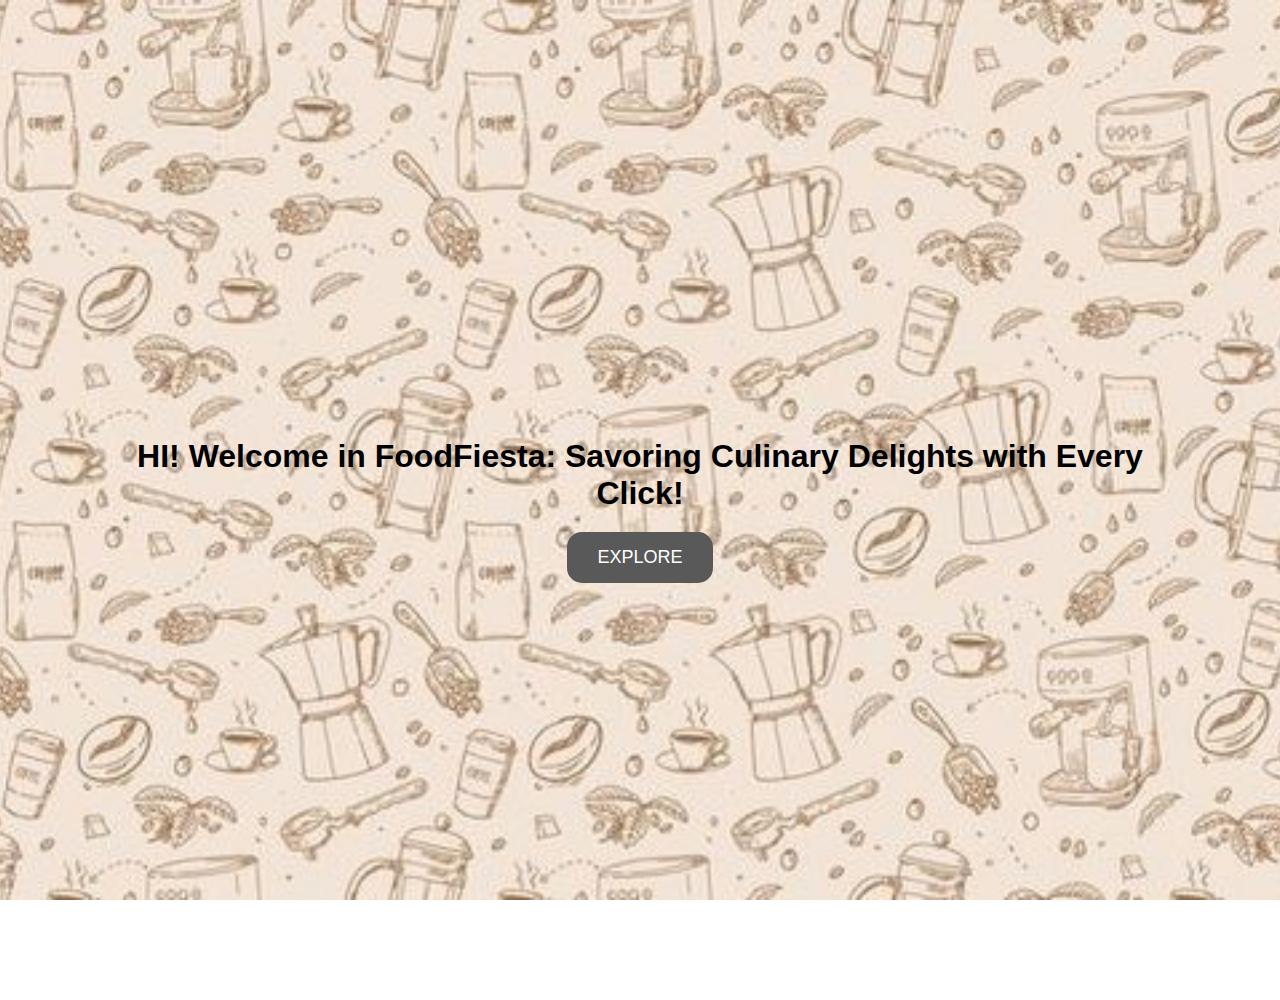
<file: index.html>
<!DOCTYPE html>
<html lang = "en">
    <head>
        <meta charset = "UTF-8">
        <meta name="viewport" content="width=device-width, initial-scale=1.0">
        <title>FoodFiesta: Savoring Culinary Delights with Evry Click</title>
        <link rel = "stylesheet" href = "ecommerce.css"> 
    </head>

    <body>
        <div class = "intro">
        <h1>
            HI! Welcome in FoodFiesta: Savoring Culinary Delights with Every Click!
        </h1>

        <button class = "explore"><a href = "home.html">EXPLORE</a></button>
        </div>
    </body>
</html>
</file>
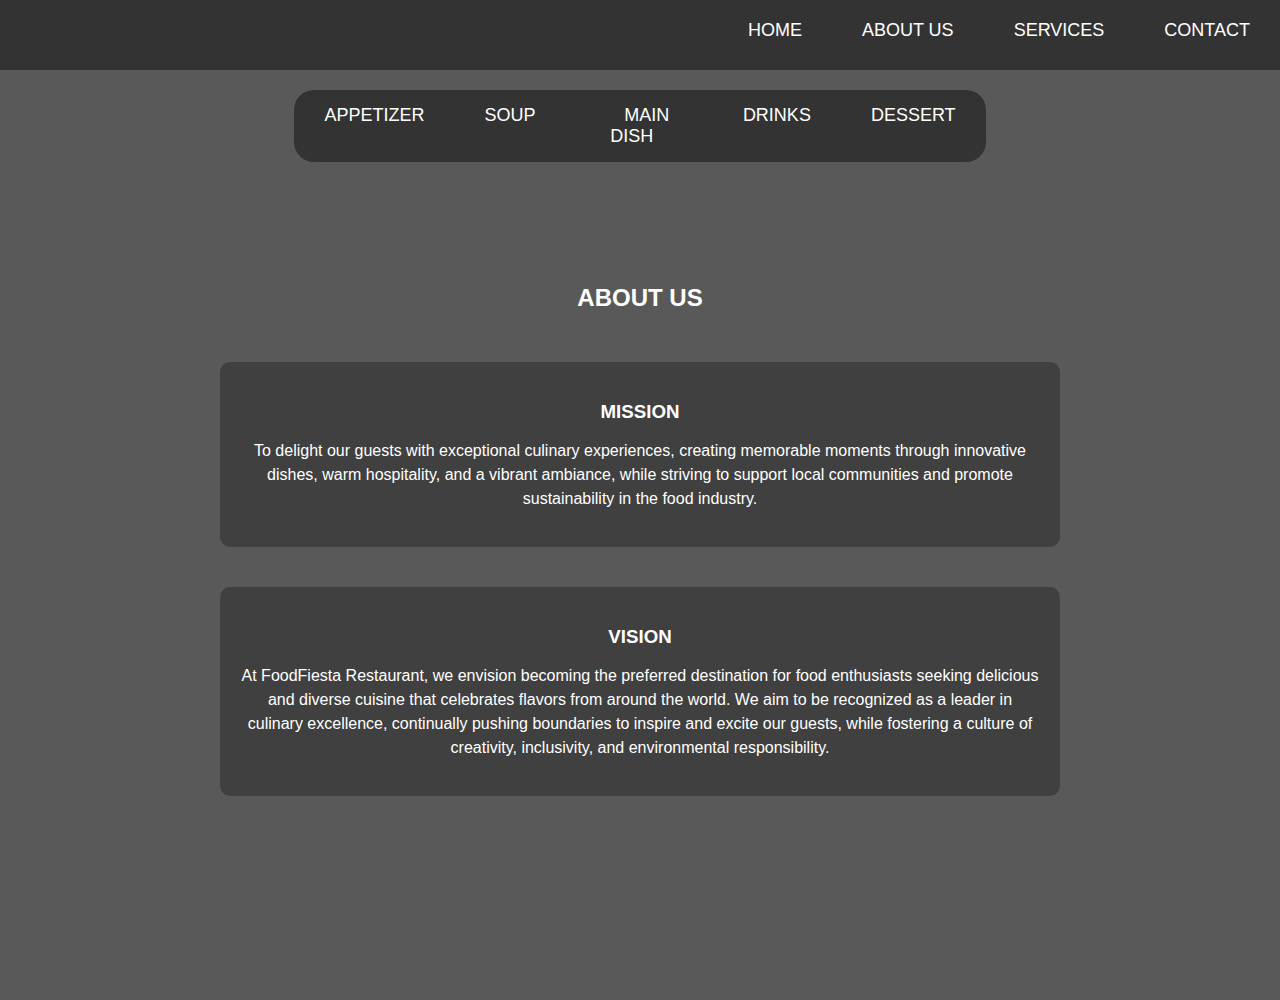
<file: about.html>
<!DOCTYPE html>
<html lang="en">
<head>
    <meta charset="UTF-8">
    <meta name="viewport" content="width=device-width, initial-scale=1.0">
    <title>FoodFiesta: Savoring Culinary Delights with Every Click</title>
    <link rel="stylesheet" href="ecommerce.css">
</head>

<body class="home-page">
    <header>
        <nav class="navbar">
            <ul>
                <li><a href="home.html">HOME</a></li>
                <li><a href="about.html">ABOUT US</a></li>
                <li><a href="services.html">SERVICES</a></li>
                <li><a href="contact.html">CONTACT</a></li>
            </ul>
        </nav>
    </header>

    <div class="menu">
        <nav class="navbar">
            <ul>
                <li><a href="appetizer.html">APPETIZER</a></li>
                <li><a href="soup.html">SOUP</a></li>
                <li><a href="dish.html">MAIN DISH</a></li>
                <li><a href="drinks.html">DRINKS</a></li>
                <li><a href="dessert.html">DESSERT</a></li>
            </ul>
        </nav>
    </div>

    <h2>ABOUT US</h2>
        <div class = "a-con">

            <div class = "mission">
                <h3>MISSION</h3>

                <p>To delight our guests with exceptional culinary experiences, 
                    creating memorable moments through innovative dishes, warm hospitality, and a vibrant ambiance, 
                    while striving to support local communities and promote sustainability in the food industry.</p>

            </div>

            <div class = "vision">
                <h3>VISION</h3>

                <p>At FoodFiesta Restaurant, we envision becoming the preferred destination for food enthusiasts
                     seeking delicious and 
                    diverse cuisine that celebrates flavors from around the world. We aim to be recognized as a leader 
                    in culinary excellence, continually pushing boundaries to inspire and excite our guests, 
                    while fostering a culture of creativity, inclusivity, and environmental responsibility.</p>
            </div>

        </div>


        <script src = "ecom.js"></script>
    </body>

    </html>
</file>
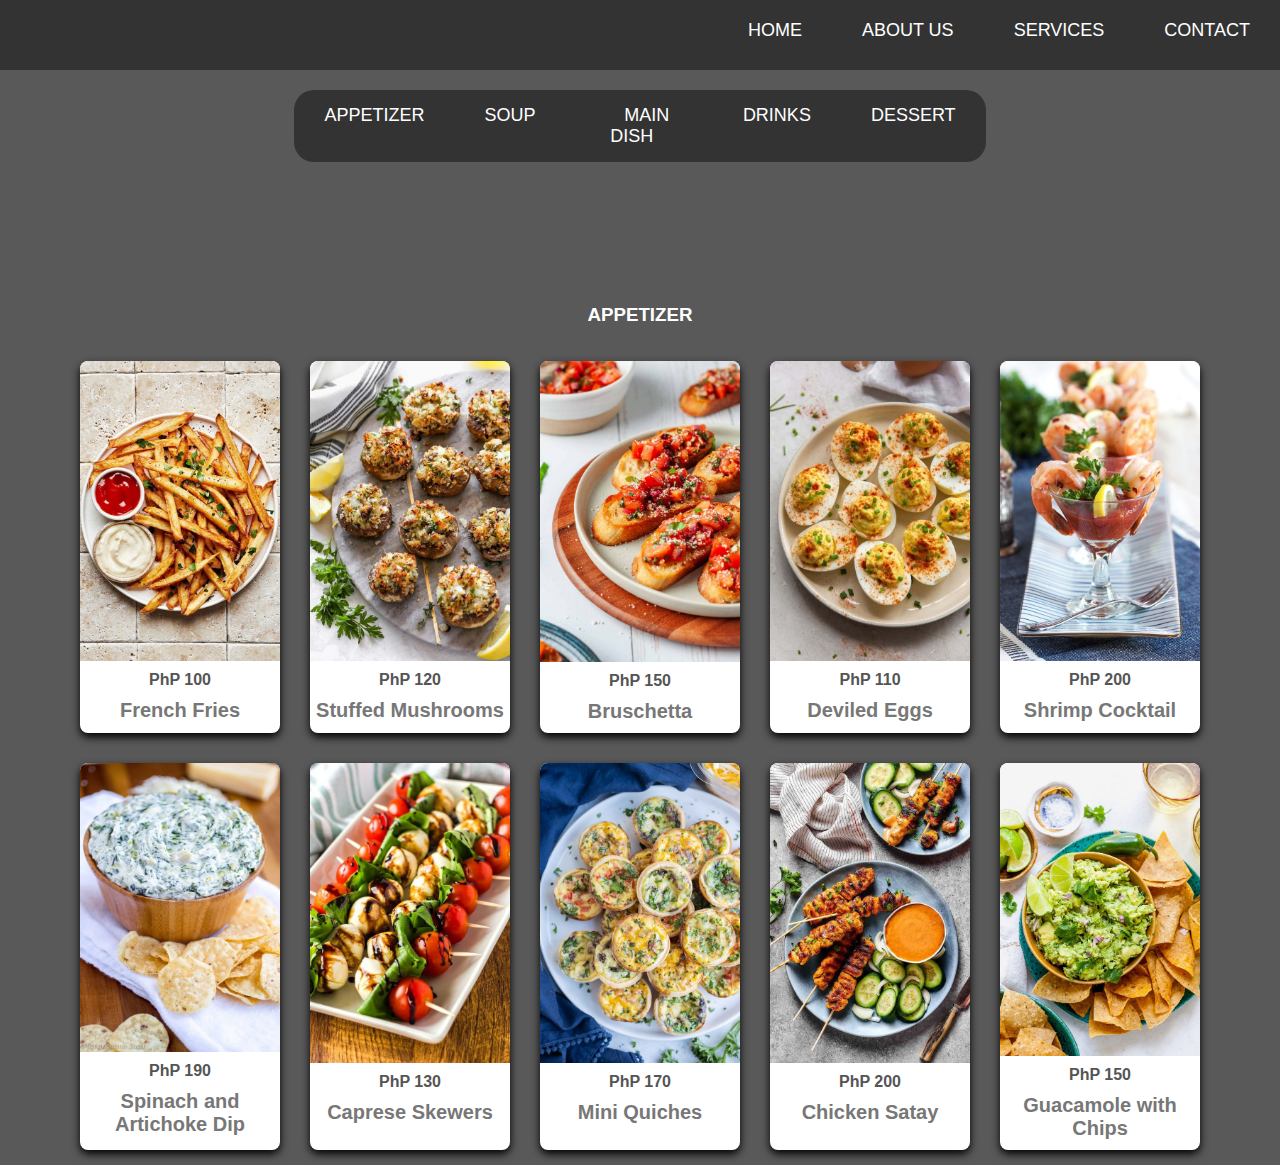
<file: appetizer.html>
<!DOCTYPE html>
<html lang="en">
<head>
    <meta charset="UTF-8">
    <meta name="viewport" content="width=device-width, initial-scale=1.0">
    <title>FoodFiesta: Savoring Culinary Delights with Every Click</title>
    <link rel="stylesheet" href="ecommerce.css">
</head>

<body class="home-page">
    <header>
        <nav class="navbar">
            <ul>
                <li><a href="home.html">HOME</a></li>
                <li><a href="about.html">ABOUT US</a></li>
                <li><a href="services.html">SERVICES</a></li>
                <li><a href="contact.html">CONTACT</a></li>
            </ul>
        </nav>
    </header>

    <div class="menu">
        <nav class="navbar">
            <ul>
                <li><a href="appetizer.html">APPETIZER</a></li>
                <li><a href="soup.html">SOUP</a></li>
                <li><a href="dish.html">MAIN DISH</a></li>
                <li><a href="drinks.html">DRINKS</a></li>
                <li><a href="dessert.html">DESSERT</a></li>
            </ul>
        </nav>
    </div>

    <div class="container">
        <h3 class="title">APPETIZER</h3>
        <div class="card-container">
            <div class="card" onclick="expandCard(this)">
                <img src="french fries.jpg" data-name="fries" alt="French Fries">
                <span>PhP 100</span>
                <p>French Fries</p>
                <div class="extra-details">
                    <p>Ingredients:
                        <br>
                        Potatoes (russet potatoes work best)<br>
                        Vegetable oil for frying<br>
                        Salt (to taste)</p>
                </div>
            </div>
            <div class="card" onclick="expandCard(this)">
                <img src="Stuffed Mushrooms.jpg" data-name="Stuffed Mushrooms" alt="Stuffed Mushrooms">
                <span>PhP 120</span>
                <p>Stuffed Mushrooms</p>
                <div class="extra-details">
                    <p>Ingredients:
                        <br>
                        Large mushrooms (such as cremini or button mushrooms)<br>
                        Olive oil<br>
                        Garlic, minced<br>
                        Bread crumbs<br>
                        Parmesan cheese, grated<br>
                        Fresh parsley, chopped<br>
                        Salt and pepper to taste</p>
                </div>
            </div>
            <div class="card" onclick="expandCard(this)">
                <img src="Bruschetta.jpg" data-name="Bruschetta" alt="Bruschetta">
                <span>PhP 150</span>
                <p>Bruschetta</p>
                <div class="extra-details">
                    <p>Ingredients:
                        <br>
                        Baguette or Italian bread, sliced<br>
                        Ripe tomatoes, diced<br>
                        Garlic cloves, minced<br>
                        Fresh basil leaves, chopped<br>
                        Extra virgin olive oil<br>
                        Balsamic vinegar (optional)<br>
                        Salt and black pepper to taste</p>
                </div>
            </div>
            <div class="card" onclick="expandCard(this)">
                <img src="Deviled Eggs.jpg" data-name="Deviled Eggs" alt="Deviled Eggs">
                <span>PhP 110</span>
                <p>Deviled Eggs</p>
                <div class="extra-details">
                    <p>Ingredients:
                        <br>
                        6 large eggs<br>
                        2-3 tablespoons mayonnaise<br>
                        1 teaspoon Dijon mustard<br>
                        1/2 teaspoon white vinegar<br>
                        Salt and pepper to taste<br>
                        Paprika, for garnish (optional)<br>
                        Fresh chives or parsley, chopped, for garnish (optional)</p>
                </div>
            </div>
            <div class="card" onclick="expandCard(this)">
                <img src="Shrimp Cocktail.jpg" data-name="Shrimp Cocktail" alt="Shrimp Cocktail">
                <span>PhP 200</span>
                <p>Shrimp Cocktail</p>
                <div class="extra-details">
                    <p>Ingredients:
                        <br>
                        For the shrimp:<br>
                        
                        1 pound (about 450g) large shrimp, peeled and deveined, tails intact<br>
                        Salt and black pepper, to taste<br>
                        1 lemon, halved<br>
                        Ice water, for chilling<br>
                        <br>
                        For the cocktail sauce:<br>
                        
                        1 cup ketchup<br>
                        2 tablespoons prepared horseradish<br>
                        1 tablespoon lemon juice<br>
                        1 teaspoon Worcestershire sauce<br>
                        Hot sauce (optional), to taste<br>
                        Salt and black pepper, to taste<br>
                        For garnish (optional):<br>
                        <br>
                        Fresh parsley leaves<br>
                        Lemon wedges</p>
                </div>
            </div>
            <div class="card" onclick="expandCard(this)">
                <img src="Spinach and Artichoke Dip.jpg" data-name="Spinach and Artichoke Dip" alt="Spinach and Artichoke Dip">
                <span>PhP 190</span>
                <p>Spinach and Artichoke Dip</p>
                <div class="extra-details">
                    <p>Ingredients:<br>

                        1 (10-ounce) package frozen chopped spinach, thawed and drained<br>
                        1 (14-ounce) can artichoke hearts, drained and chopped<br>
                        1/2 cup mayonnaise<br>
                        1/2 cup sour cream<br>
                        1 cup grated Parmesan cheese<br>
                        1 cup shredded mozzarella cheese<br>
                        2 cloves garlic, minced<br>
                        Salt and black pepper, to taste</p>
                </div>
            </div>
            <div class="card" onclick="expandCard(this)">
                <img src="Caprese Skewers.jpg" data-name="Caprese Skewers" alt="Caprese Skewers">
                <span>PhP 130</span>
                <p>Caprese Skewers</p>
                <div class="extra-details">
                    <p>Ingredients:<br>

                        Cherry or grape tomatoes<br>
                        Fresh mozzarella balls (bocconcini or ciliegine)<br>
                        Fresh basil leaves<br>
                        Balsamic glaze (or balsamic reduction)<br>
                        Extra virgin olive oil (optional)<br>
                        Salt and black pepper, to taste (optional)<br>
                        Wooden or bamboo skewers<br></p>
                </div>
            </div>
            <div class="card" onclick="expandCard(this)">
                <img src="Mini Quiches.jpg" data-name="Mini Quiches" alt="Mini Quiches">
                <span>PhP 170</span>
                <p>Mini Quiches</p>
                <div class="extra-details">
                    <p>Ingredients:<br>

                        For the crust:<br>
                        
                        1 package (2 sheets) refrigerated pie crusts (or homemade pie crust)<br>
                        <br>
                        For the filling:<br>
                        
                        4 large eggs<br>
                        1 cup heavy cream or half-and-half<br>
                        Salt and black pepper, to taste<br>
                        1 cup shredded cheese (cheddar, Swiss, or your favorite)<br>
                        1/2 cup cooked bacon or ham, chopped (optional)<br>
                        1/2 cup chopped spinach or other vegetables (optional)<br>
                        1/4 cup chopped onions or scallions (optional)</p>
                </div>
            </div>
            <div class="card" onclick="expandCard(this)">
                <img src="Chicken Satay.jpg" data-name="Chicken Satay" alt="Chicken Satay">
                <span>PhP 200</span>
                <p>Chicken Satay</p>
                <div class="extra-details">
                    <p>Ingredients:<br>

                        For the chicken and marinade:<br>
                        
                        1 pound (450g) boneless, skinless chicken breasts or thighs<br>
                        2 cloves garlic, minced<br>
                        1 tablespoon ginger, minced<br>
                        2 tablespoons soy sauce<br>
                        2 tablespoons lime juice<br>
                        1 tablespoon brown sugar<br>
                        1 tablespoon curry powder<br>
                        1 teaspoon turmeric powder<br>
                        1 teaspoon ground coriander<br>
                        1 teaspoon ground cumin<br>
                        1/2 cup coconut milk<br>
                        Skewers (wooden or metal)<br>
                        <br>
                        For the peanut sauce:<br>
                        
                        1/2 cup creamy peanut butter<br>
                        1/4 cup coconut milk<br>
                        1 tablespoon soy sauce<br>
                        1 tablespoon lime juice<br>
                        1 tablespoon brown sugar<br>
                        1 clove garlic, minced<br>
                        1 teaspoon chili garlic sauce or Sriracha (optional, for heat)
                        Warm water, as needed, to thin the sauce</p>
                </div>
            </div>
            <div class="card" onclick="expandCard(this)">
                <img src="Guacamole with Chips.jpg" data-name="Guacamole with Chips" alt="Guacamole with Chips">
                <span>PhP 150</span>
                <p>Guacamole with Chips</p>
                <div class="extra-details">
                    <p>Ingredients:

                        3 ripe avocados
                        1 small onion, finely chopped
                        1-2 cloves garlic, minced
                        1-2 jalapeño peppers, seeded and finely chopped (optional, for heat)
                        2 Roma tomatoes, diced
                        1/4 cup fresh cilantro, chopped
                        Juice of 1 lime
                        Salt and black pepper, to taste
                        Tortilla chips, for serving</p>
                </div>
            </div>
        </div>
    </div>

    <div class="expanded-card" id="expanded-card">
        <button class="close-btn" onclick="closeExpandedCard()">x</button>
        <div class="expanded-content">
            <h2 id="expanded-title"></h2>
            <span id="expanded-price"></span>
            <p id="expanded-description"></p>
        </div>
    </div>

    <script src="ecom.js"></script>
</body>
</html>
</file>
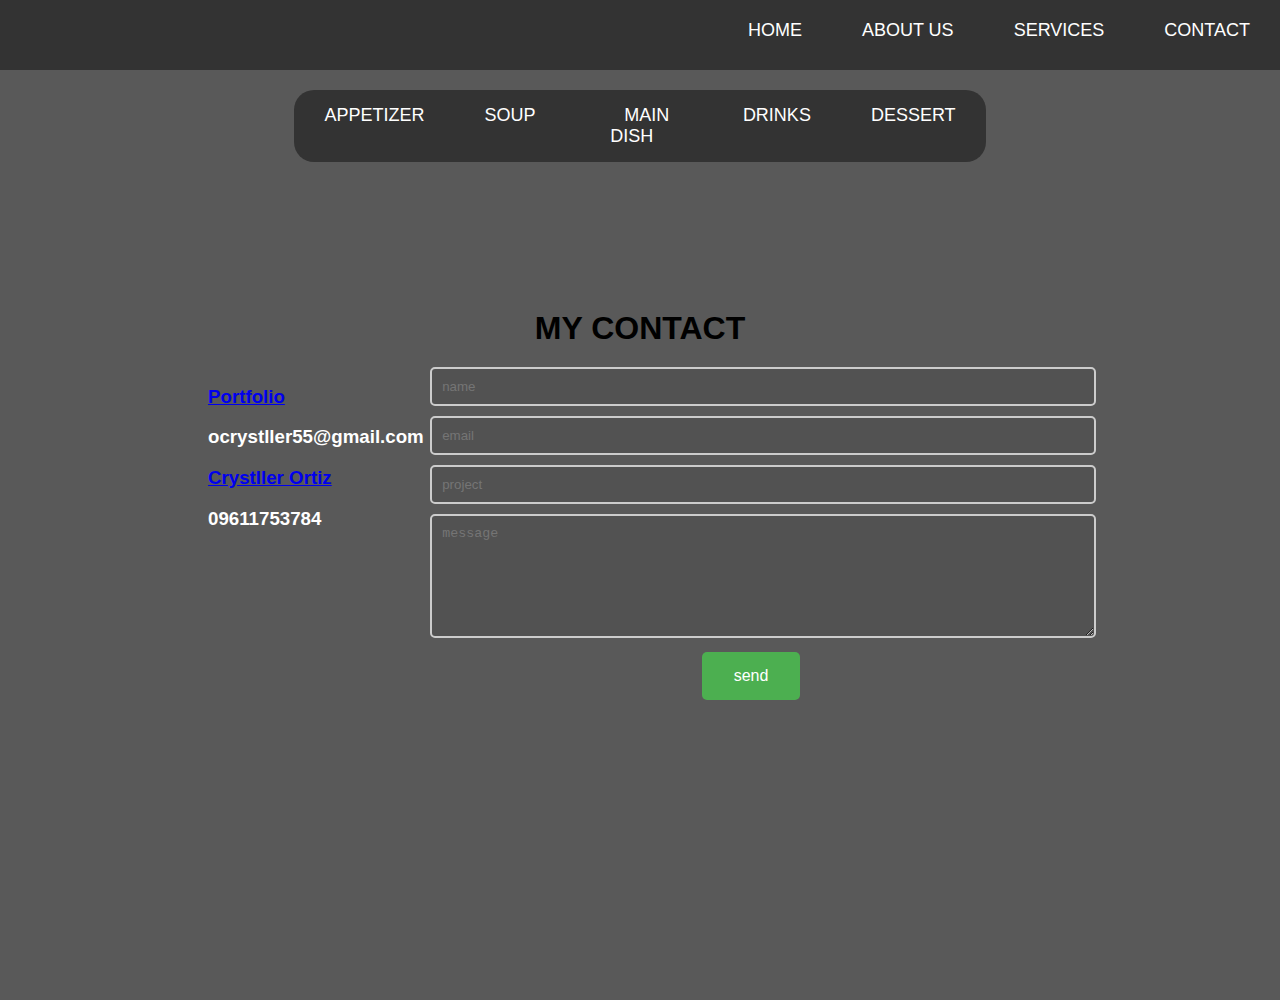
<file: contact.html>
<!DOCTYPE html>
<html lang="en">
<head>
    <meta charset="UTF-8">
    <meta name="viewport" content="width=device-width, initial-scale=1.0">
    <title>FoodFiesta: Savoring Culinary Delights with Every Click</title>
    <link rel="stylesheet" href="ecommerce.css">
</head>

<body class="home-page">
    <header>
        <nav class="navbar">
            <ul>
                <li><a href="home.html">HOME</a></li>
                <li><a href="about.html">ABOUT US</a></li>
                <li><a href="services.html">SERVICES</a></li>
                <li><a href="contact.html">CONTACT</a></li>
            </ul>
        </nav>
    </header>

    <div class="menu">
        <nav class="navbar">
            <ul>
                <li><a href="appetizer.html">APPETIZER</a></li>
                <li><a href="soup.html">SOUP</a></li>
                <li><a href="dish.html">MAIN DISH</a></li>
                <li><a href="drinks.html">DRINKS</a></li>
                <li><a href="dessert.html">DESSERT</a></li>
            </ul>
        </nav>
    </div>

    <h1>MY <span>CONTACT</span></h1>
    
    <div class = "row">
        <div class = "content">
            
                <div class =  "info">
                    <h3><a href = "https://crstllr.github.io/portfolio/about.html?fbclid=IwZXh0bgNhZW0CMTAAAR2ZyBm2OBOO7wGGQ_XwQP4bA-WPfY87Uf8ICxkeAwmc9HqzHORFMzTgLCs_aem_AY1ENBHH5xnbvrPOl2WWY5o_6q1AHnEV7hKN_5R9U4FjoXiaBCNVKZW1BU9HeT8l5GCxnoc76ujgEOv76RfUOBlx">Portfolio</a></h3>
                    <h3><i class = "fas fa-envelope"></i>ocrystller55@gmail.com</h3>
                    <h3><a href="https://www.facebook.com/crys.tller?mibextid=ZbWKwL"><i class = "fab fa-facebook"></i>Crystller Ortiz</a></h3>
                    <h3><i class = "fas fa-phone"></i>09611753784</h3>
                </div>
        </div>

        <form action = "">
            <input type = "text" placeholder = "name" class = "box"></input>
            <input type = "email" placeholder = "email" class = "box"></input>
            <input type = "text" placeholder = "project" class = "box"></input>
            <textarea name="" id="" cols="30" rows="10" class="box message" placeholder="message"></textarea>
            <button type="submit" class="btn"> send <i class="fas fa-paper-plane"></i></button>
        </form>
    </div>


        <script src = "ecom.js"></script>
    </body>

    </html>
</file>
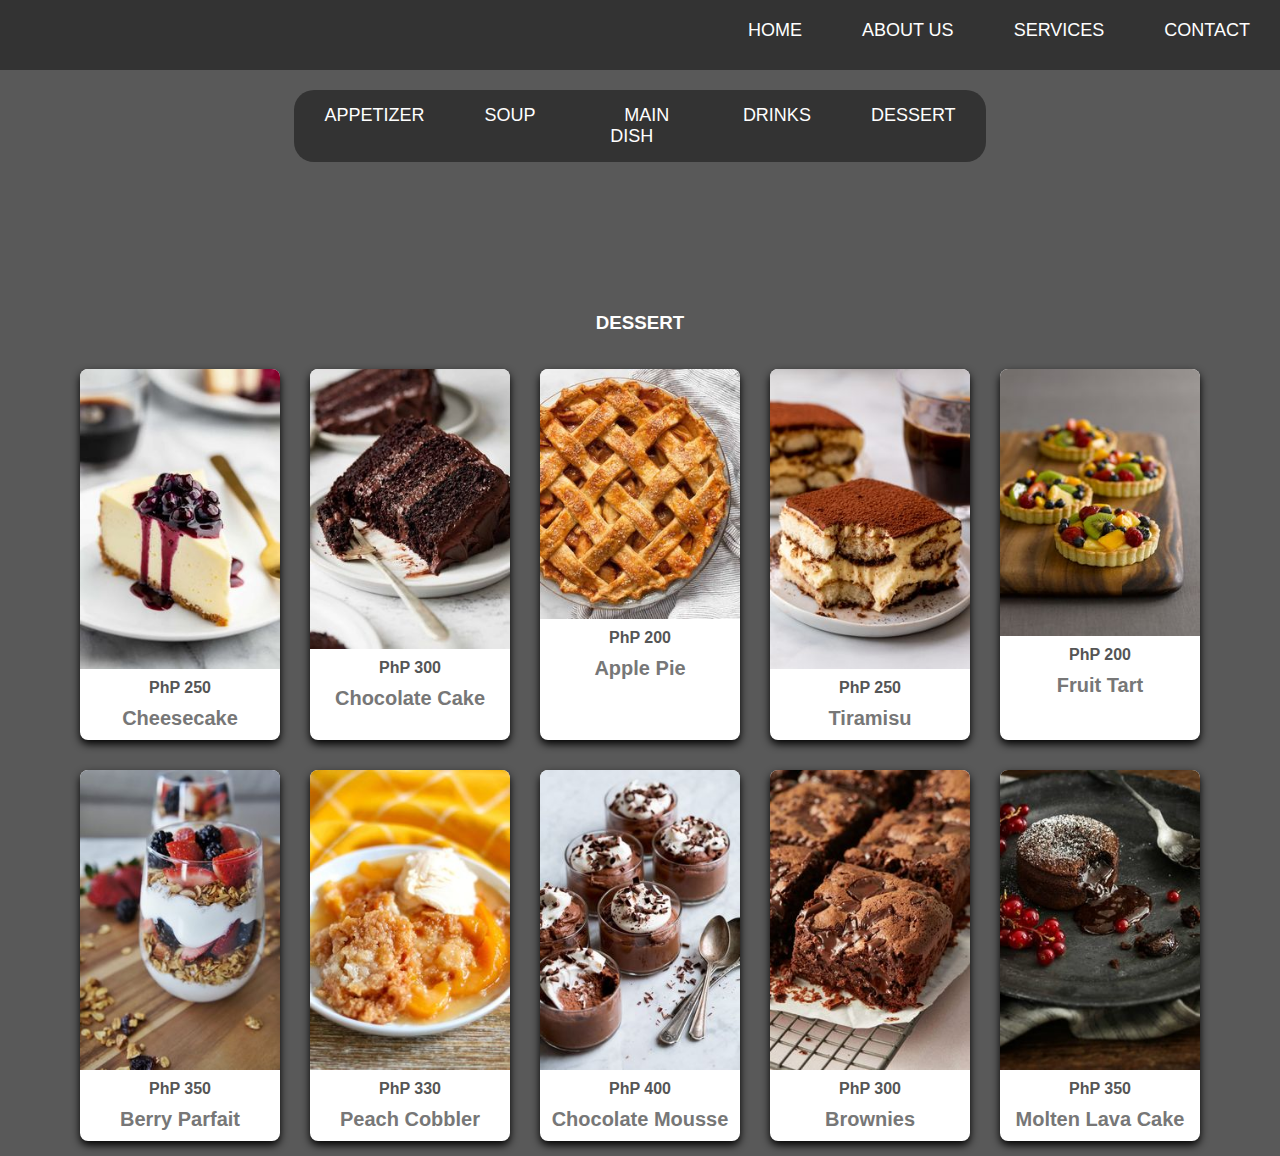
<file: dessert.html>
<!DOCTYPE html>
<html lang="en">
<head>
    <meta charset="UTF-8">
    <meta name="viewport" content="width=device-width, initial-scale=1.0">
    <title>FoodFiesta: Savoring Culinary Delights with Every Click</title>
    <link rel="stylesheet" href="ecommerce.css">
</head>

<body class="home-page">
    <header>
        <nav class="navbar">
            <ul>
                <li><a href="home.html">HOME</a></li>
                <li><a href="about.html">ABOUT US</a></li>
                <li><a href="services.html">SERVICES</a></li>
                <li><a href="contact.html">CONTACT</a></li>
            </ul>
        </nav>
    </header>

    <div class="menu">
        <nav class="navbar">
            <ul>
                <li><a href="appetizer.html">APPETIZER</a></li>
                <li><a href="soup.html">SOUP</a></li>
                <li><a href="dish.html">MAIN DISH</a></li>
                <li><a href="drinks.html">DRINKS</a></li>
                <li><a href="dessert.html">DESSERT</a></li>
            </ul>
        </nav>
    </div>

    <div class="container">
        <h3 class="title">DESSERT</h3>
        <div class="card-container">
            <div class="card" onclick="expandCard(this)">
                <img src="Cheesecake.jpg" data-name="fries" alt="Cheesecake">
                <span>PhP 250</span>
                <p>Cheesecake</p>
                <div class="extra-details">
                    <p>Ingredients:
                                                        <br>
                                                        Crust<br>
                                                        <br>
                                1 1/2 cups graham cracker crumbs (about 10 full graham crackers)<br>
                                1/4 cup granulated sugar<br>
                                1/2 cup unsalted butter, melted<br>
                                <br>
                                Filling<br>
                                <br>
                                4 packages (8 ounces each) cream cheese, softened<br>
                                1 cup granulated sugar<br>
                                1 teaspoon vanilla extract<br>
                                4 large eggs<br>
                                1 cup sour cream<br>
                                1/4 cup all-purpose flour<br>
                                Optional Topping<br>
                                Fresh fruit (e.g., strawberries, blueberries)<br>
                                Fruit compote or jam<br>
                                Chocolate ganache<br>
                                Whipped cream<br></p>
                </div>
            </div>

            <div class="card" onclick="expandCard(this)">
                <img src="Chocolate Cake.jpg" data-name="Stuffed Mushrooms" alt="Chocolate Cake">
                <span>PhP 300</span>
                <p>Chocolate Cake</p>
                <div class="extra-details">
                    <p>Ingredients:<br>
                        <br>
                        Cake<br>
                        <br>
                        1 3/4 cups all-purpose flour<br>
                        2 cups granulated sugar<br>
                        3/4 cup unsweetened cocoa powder<br>
                        1 1/2 teaspoons baking powder<br>
                        1 1/2 teaspoons baking soda<br>
                        1 teaspoon salt<br>
                        2 large eggs<br>
                        1 cup whole milk<br>
                        1/2 cup vegetable oil<br>
                        2 teaspoons vanilla extract<br>
                        1 cup boiling water<br>
                        <br>
                        Frosting<br>
                        <br>
                        1 cup unsalted butter, softened<br>
                        3 1/2 cups powdered sugar<br>
                        1/2 cup unsweetened cocoa powder<br>
                        1/2 cup whole milk<br>
                        2 teaspoons vanilla extract<br>
                        Optional Garnishes<br>
                        Chocolate shavings<br>
                        Fresh berries<br>
                        Sprinkles<br>
                        Chopped nuts</p>
                </div>
            </div>
            <div class="card" onclick="expandCard(this)">
                <img src="Apple Pie.jpg" data-name="Bruschetta" alt="Apple Pie">
                <span>PhP 200</span>
                <p>Apple Pie</p>
                <div class="extra-details">
                    <p>Ingredients:
                                        <br>
                                        Crust<br>
                                        <br>
                2 1/2 cups all-purpose flour<br>
                1 teaspoon salt<br>
                1 teaspoon granulated sugar<br>
                1 cup unsalted butter, cold and cut into small cubes<br>
                6-8 tablespoons ice water<br>
                <br>
                Filling<br>
                <br>
                6-7 cups sliced and peeled apples (such as Granny Smith, Honeycrisp, or a mix)<br>
                3/4 cup granulated sugar<br>
                1/4 cup light brown sugar, packed<br>
                1 teaspoon ground cinnamon<br>
                1/4 teaspoon ground nutmeg<br>
                1/4 teaspoon ground allspice<br>
                1 tablespoon lemon juice<br>
                2 tablespoons all-purpose flour<br>
                2 tablespoons unsalted butter, cut into small pieces<br>
                Optional Topping<br>
                1 egg, beaten (for egg wash)<br>
                1 tablespoon granulated sugar (for sprinkling on top)</p>
                </div>
            </div>
            <div class="card" onclick="expandCard(this)">
                <img src="Tiramisu.jpg" data-name="Deviled Eggs" alt="Tiramisu">
                <span>PhP 250</span>
                <p>Tiramisu</p>
                <div class="extra-details">
                    <p>Ingredients<br>
                        <br>
                        For the Coffee Mixture<br>
                        <br>
                        1 1/2 cups strong brewed coffee, cooled to room temperature<br>
                        3 tablespoons coffee liqueur (optional)<br>
                        1 tablespoon granulated sugar (optional)<br>
                        For the Mascarpone Filling<br>
                        4 large egg yolks<br>
                        3/4 cup granulated sugar<br>
                        1 cup mascarpone cheese<br>
                        1 1/4 cups heavy cream<br>
                        <br>
                        For Assembly<br>
                        <br>
                        1 package ladyfingers (savoiardi)<br>
                        Cocoa powder (for dusting)<br>
                        Dark chocolate shavings (optional, for garnish)</p>
                </div>
            </div>
            <div class="card" onclick="expandCard(this)">
                <img src="Fruit Tart.jpg" data-name="Shrimp Cocktail" alt="Fruit Tart">
                <span>PhP 200</span>
                <p>Fruit Tart</p>
                <div class="extra-details">
                    <p>Ingredients<br>
                        For the Crust<br>
                        1 1/2 cups all-purpose flour<br>
                        1/4 cup granulated sugar<br>
                        1/4 teaspoon salt<br>
                        1/2 cup unsalted butter, cold and cut into small cubes<br>
                        1 large egg yolk<br>
                        2-3 tablespoons ice water<br>
                        For the Pastry Cream<br>
                        2 cups whole milk<br>
                        1/2 cup granulated sugar<br>
                        1/4 cup cornstarch<br>
                        1/4 teaspoon salt<br>
                        4 large egg yolks<br>
                        2 teaspoons vanilla extract<br>
                        2 tablespoons unsalted butter<br>
                        For the Topping<br>
                        Fresh fruits: such as strawberries, blueberries, raspberries, kiwi, peaches, and mango<br>
                        Apricot or apple jelly (for glazing)</p>
                </div>
            </div>
            <div class="card" onclick="expandCard(this)">
                <img src="Berry Parfait.jpg" data-name="Spinach and Artichoke Dip" alt="Berry Parfait">
                <span>PhP 350</span>
                <p>Berry Parfait</p>
                <div class="extra-details">
                    <p>Ingredients<br>
                        <br>
                        2 cups fresh mixed berries (such as strawberries, blueberries, raspberries, and blackberries)<br>
                        2 cups Greek yogurt (vanilla or plain)<br>
                        1/4 cup honey or maple syrup<br>
                        1 teaspoon vanilla extract (if using plain yogurt)<br>
                        1 cup granola<br>
                        Mint leaves (optional, for garnish)</p>
                </div>
            </div>
            <div class="card" onclick="expandCard(this)">
                <img src="Peach Cobbler.jpg" data-name="Caprese Skewers" alt="Peach Cobbler">
                <span>PhP 330</span>
                <p>Peach Cobbler</p>
                <div class="extra-details">
                    <p>Ingredients
                        <br>
                        For the Filling<br>
                        <br>
                        5-6 cups fresh peaches, peeled and sliced (or 2 cans of sliced peaches, drained)<br>
                        1/2 cup granulated sugar<br>
                        1/4 cup light brown sugar, packed<br>
                        1 tablespoon lemon juice<br>
                        1 teaspoon vanilla extract<br>
                        1/2 teaspoon ground cinnamon<br>
                        1/4 teaspoon ground nutmeg<br>
                        2 tablespoons cornstarch<br>
                        <br>
                        For the Topping<br>
                        <br>
                        1 cup all-purpose flour<br>
                        1 cup granulated sugar<br>
                        1 teaspoon baking powder<br>
                        1/2 teaspoon salt<br>
                        1/2 cup unsalted butter, melted<br>
                        1 cup whole milk<br>
                        1 teaspoon vanilla extract</p>
                </div>
            </div>
            <div class="card" onclick="expandCard(this)">
                <img src="Chocolate Mousse.jpg" data-name="Mini Quiches" alt="Chocolate Mousse">
                <span>PhP 400</span>
                <p>Chocolate Mousse</p>
                <div class="extra-details">
                    <p>Ingredients
                        <br>               
                        6 ounces semisweet or bittersweet chocolate, chopped<br>
                        3 tablespoons unsalted butter<br>
                        3 large eggs, separated<br>
                        1/4 cup granulated sugar<br>
                        1 cup heavy cream<br>
                        1 teaspoon vanilla extract<br>
                        Pinch of salt</p>
                </div>
            </div>
            <div class="card" onclick="expandCard(this)">
                <img src="Brownies.jpg" data-name="Chicken Satay" alt="Brownies">
                <span>PhP 300</span>
                <p>Brownies</p>
                <div class="extra-details">
                    <p>Ingredients<br>

                        1/2 cup unsalted butter<br>
                        1 cup granulated sugar<br>
                        2 large eggs<br>
                        1 teaspoon vanilla extract<br>
                        1/3 cup unsweetened cocoa powder<br>
                        1/2 cup all-purpose flour<br>
                        1/4 teaspoon salt<br>
                        1/4 teaspoon baking powder<br>
                        1/2 cup chocolate chips (optional)<br>
                        1/2 cup chopped nuts (optional)</p>
                </div>
            </div>
            <div class="card" onclick="expandCard(this)">
                <img src="Molten Lava Cake.jpg" data-name="Guacamole with Chips" alt="Molten Lava Cake">
                <span>PhP 350</span>
                <p>Molten Lava Cake</p>
                <div class="extra-details">
                    <p>Ingredients:<br>

                        3 ripe avocados<br>
                        1 small onion, finely chopped<br>
                        1-2 cloves garlic, minced<br>
                        1-2 jalapeño peppers, seeded and finely chopped (optional, for heat)<br>
                        2 Roma tomatoes, diced<br>
                        1/4 cup fresh cilantro, chopped<br>
                        Juice of 1 lime<br>
                        Salt and black pepper, to taste<br>
                        Tortilla chips, for serving</p>
                </div>
            </div>
        </div>
    </div>

    <div class="expanded-card" id="expanded-card">
        <button class="close-btn" onclick="closeExpandedCard()">x</button>
        <div class="expanded-content">
            <h2 id="expanded-title"></h2>
            <span id="expanded-price"></span>
            <p id="expanded-description"></p>
        </div>
    </div>

    <script src="ecom.js"></script>
</body>
</html>
</file>
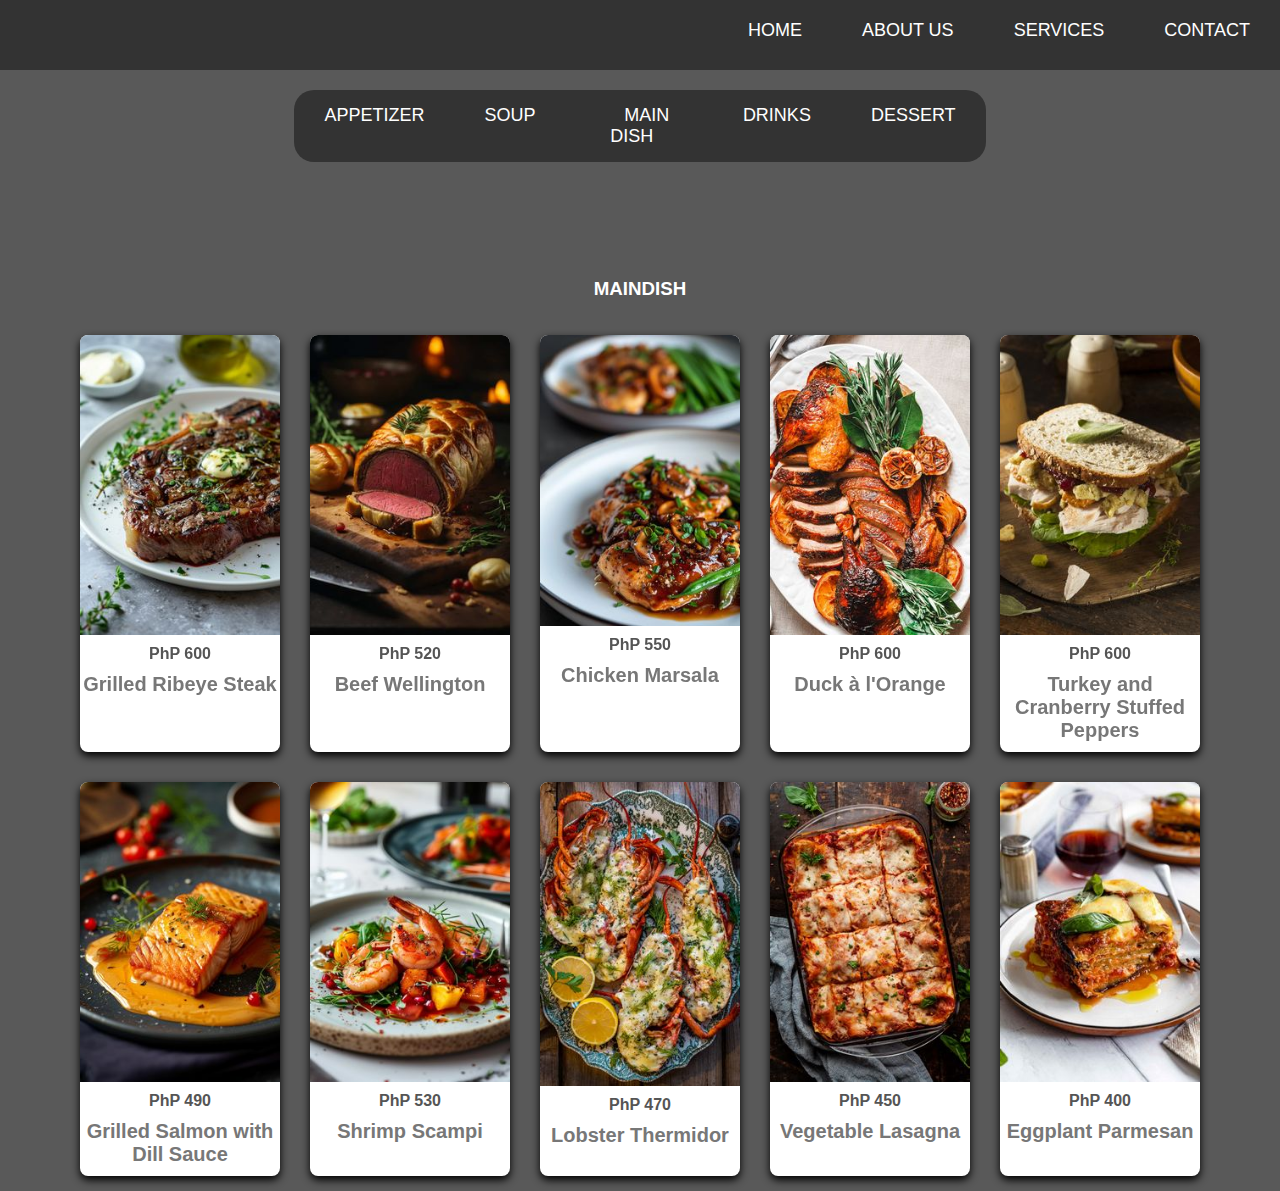
<file: dish.html>
<!DOCTYPE html>
<html lang="en">
<head>
    <meta charset="UTF-8">
    <meta name="viewport" content="width=device-width, initial-scale=1.0">
    <title>FoodFiesta: Savoring Culinary Delights with Every Click</title>
    <link rel="stylesheet" href="ecommerce.css">
</head>

<body class="home-page">
    <header>
        <nav class="navbar">
            <ul>
                <li><a href="home.html">HOME</a></li>
                <li><a href="about.html">ABOUT US</a></li>
                <li><a href="services.html">SERVICES</a></li>
                <li><a href="contact.html">CONTACT</a></li>
            </ul>
        </nav>
    </header>

    <div class="menu">
        <nav class="navbar">
            <ul>
                <li><a href="appetizer.html">APPETIZER</a></li>
                <li><a href="soup.html">SOUP</a></li>
                <li><a href="dish.html">MAIN DISH</a></li>
                <li><a href="drinks.html">DRINKS</a></li>
                <li><a href="dessert.html">DESSERT</a></li>
            </ul>
        </nav>
    </div>

    <div class="container">
        <h3 class="title">MAINDISH</h3>
        <div class="card-container">
            <div class="card" onclick="expandCard(this)">
                <img src="Grilled Ribeye Steak.jpg" data-name="fries" alt="Grilled Ribeye Steak">
                <span>PhP 600</span>
                <p>Grilled Ribeye Steak</p>
                <div class="extra-details">
                    <p>Ingredients:<br>
                        <br>
                        2 ribeye steaks, about 1 inch thick<br>
                        Salt and pepper to taste<br>
                        Olive oil (for brushing)</p>
                </div>
            </div>
            <div class="card" onclick="expandCard(this)">
                <img src="Beef Wellington.jpg" data-name="Stuffed Mushrooms" alt="Beef Wellington">
                <span>PhP 520</span>
                <p>Beef Wellington</p>
                <div class="extra-details">
                    <p>Ingredients:<br>
                        <br>
                        1 1/2 to 2 pounds beef tenderloin, trimmed<br>
                        Salt and pepper to taste<br>
                        2 tablespoons olive oil<br>
                        1 tablespoon Dijon mustard<br>
                        8 ounces mushrooms (such as cremini or button), finely chopped<br>
                        2 cloves garlic, minced<br>
                        2 tablespoons unsalted butter<br>
                        2 tablespoons chopped fresh parsley<br>
                        1 sheet puff pastry, thawed if frozen<br>
                        1 egg, beaten (for egg wash)</p>
                </div>
            </div>
            <div class="card" onclick="expandCard(this)">
                <img src="Chicken Marsala.jpg" data-name="Bruschetta" alt="Chicken Marsala">
                <span>PhP 550</span>
                <p>Chicken Marsala</p>
                <div class="extra-details">
                    <p>Ingredients:<br>
                        <br>
                        4 boneless, skinless chicken breasts<br>
                        Salt and pepper to taste<br>
                        1/2 cup all-purpose flour<br>
                        2 tablespoons olive oil<br>
                        4 tablespoons unsalted butter, divided<br>
                        8 ounces cremini or button mushrooms, sliced<br>
                        2 cloves garlic, minced<br>
                        1 cup Marsala wine<br>
                        1 cup chicken broth<br>
                        2 tablespoons chopped fresh parsley, for garnish (optional)</p>
                </div>
            </div>
            <div class="card" onclick="expandCard(this)">
                <img src="Duck à l'Orange.jpg" data-name="Deviled Eggs" alt="Duck à l'Orange">
                <span>PhP 600</span>
                <p>Duck à l'Orange</p>
                <div class="extra-details">
                    <p>Ingredients:<br>
                        <br>
                        2 duck breasts, skin-on<br>
                        Salt and pepper to taste<br>
                        1 tablespoon olive oil<br>
                        1/4 cup orange juice<br>
                        1/4 cup chicken or duck stock<br>
                        Zest of 1 orange<br>
                        2 tablespoons honey or maple syrup<br>
                        2 tablespoons unsalted butter<br>
                        1 tablespoon Dijon mustard<br>
                        1 tablespoon orange liqueur (such as Grand Marnier or Cointreau)<br>
                        Fresh parsley, chopped, for garnish (optional)<br>
                        Orange slices, for garnish (optional)</p>
                </div>
            </div>
            <div class="card" onclick="expandCard(this)">
                <img src="Turkey and Cranberry Stuffed Peppers.jpg" data-name="Shrimp Cocktail" alt="Turkey and Cranberry Stuffed Peppers">
                <span>PhP 600</span>
                <p>Turkey and Cranberry Stuffed Peppers</p>
                <div class="extra-details">
                    <p>Ingredients:<br>
                        <br>
                        4 large bell peppers, any color<br>
                        1 tablespoon olive oil<br>
                        1 small onion, diced<br>
                        2 cloves garlic, minced<br>
                        1 pound ground turkey<br>
                        1 cup cooked quinoa or rice<br>
                        1/2 cup dried cranberries<br>
                        1/2 cup chopped pecans or walnuts (optional)<br>
                        1 teaspoon dried thyme<br>
                        1 teaspoon dried sage<br>
                        Salt and pepper to taste<br>
                        1 cup shredded cheese (such as cheddar or mozzarella), divided<br>
                        Fresh parsley, chopped, for garnish (optional)</p>
                </div>
            </div>
            <div class="card" onclick="expandCard(this)">
                <img src="Grilled Salmon with Dill Sauce.jpg" data-name="Spinach and Artichoke Dip" alt="Grilled Salmon with Dill Sauce">
                <span>PhP 490</span>
                <p>Grilled Salmon with Dill Sauce</p>
                <div class="extra-details">
                    <p>Ingredients:<br>
                        <br>
                        For the grilled salmon:<br>
                        <br>
                        4 salmon fillets, skin-on or skinless (about 6 ounces each)<br>
                        Salt and pepper to taste<br>
                        Olive oil for brushing<br>
                        Lemon wedges for serving<br>
                        For the dill sauce:<br>
                        <br>
                        1/2 cup plain Greek yogurt<br>
                        2 tablespoons mayonnaise<br>
                        2 tablespoons freshly squeezed lemon juice<br>
                        1 tablespoon chopped fresh dill<br>
                        1 teaspoon Dijon mustard<br>
                        1 clove garlic, minced<br>
                        Salt and pepper to taste</p>
                </div>
            </div>
            <div class="card" onclick="expandCard(this)">
                <img src="Shrimp Scampi.jpg" data-name="Caprese Skewers" alt="Shrimp Scampi">
                <span>PhP 530</span>
                <p>Shrimp Scampi</p>
                <div class="extra-details">
                    <p>Ingredients:<br>
                        <br>
                        1 pound large shrimp, peeled and deveined<br>
                        Salt and pepper to taste<br>
                        2 tablespoons olive oil<br>
                        4 tablespoons unsalted butter<br>
                        4 cloves garlic, minced<br>
                        1/4 teaspoon red pepper flakes (optional)<br>
                        1/4 cup white wine (such as Sauvignon Blanc or Pinot Grigio)<br>
                        2 tablespoons freshly squeezed lemon juice<br>
                        1/4 cup chopped fresh parsley<br>
                        Cooked pasta or crusty bread for serving
                        </p>
                </div>
            </div>
            <div class="card" onclick="expandCard(this)">
                <img src="Lobster Thermidor.jpg" data-name="Mini Quiches" alt="Lobster Thermidor">
                <span>PhP 470</span>
                <p>Lobster Thermidor</p>
                <div class="extra-details">
                    <p>Ingredients:<br>

                        2 whole lobsters (about 1 1/2 to 2 pounds each)<br>
                        4 tablespoons unsalted butter<br>
                        1/4 cup all-purpose flour<br>
                        1 cup whole milk<br>
                        1/4 cup heavy cream<br>
                        2 tablespoons Dijon mustard<br>
                        2 tablespoons cognac or brandy<br>
                        Salt and pepper to taste<br>
                        Pinch of cayenne pepper (optional)<br>
                        1/2 cup grated Gruyere or Parmesan cheese<br>
                        1/4 cup breadcrumbs<br>
                        Chopped fresh parsley, for garnish</p><br>
                </div>
            </div>
            <div class="card" onclick="expandCard(this)">
                <img src="Vegetable Lasagna.jpg" data-name="Chicken Satay" alt="Vegetable Lasagna">
                <span>PhP 450</span>
                <p>Vegetable Lasagna</p>
                <div class="extra-details">
                    <p>Ingredients:

                        9 lasagna noodles
                        2 tablespoons olive oil
                        1 medium onion, finely chopped
                        2 cloves garlic, minced
                        1 medium zucchini, diced
                        1 medium yellow squash, diced
                        1 red bell pepper, diced
                        1 yellow bell pepper, diced
                        2 cups sliced mushrooms
                        1 teaspoon dried oregano
                        1 teaspoon dried basil
                        Salt and pepper to taste
                        4 cups marinara sauce (homemade or store-bought)
                        2 cups ricotta cheese
                        1/2 cup grated Parmesan cheese
                        2 cups shredded mozzarella cheese
                        Fresh basil or parsley, for garnish (optional)</p>
                </div>
            </div>
            <div class="card" onclick="expandCard(this)">
                <img src="Eggplant Parmesan.jpg" data-name="Guacamole with Chips" alt="Eggplant Parmesan">
                <span>PhP 400</span>
                <p>Eggplant Parmesan</p>
                <div class="extra-details">
                    <p>Ingredients:

                        2 medium eggplants, sliced into 1/2-inch rounds
                        Salt
                        2 cups all-purpose flour
                        4 large eggs, beaten
                        2 cups Italian-style breadcrumbs
                        1 cup grated Parmesan cheese
                        Olive oil, for frying
                        4 cups marinara sauce (homemade or store-bought)
                        2 cups shredded mozzarella cheese
                        1/2 cup chopped fresh basil or parsley, for garnish (optional)</p>
                </div>
            </div>
        </div>
    </div>

    <div class="expanded-card" id="expanded-card">
        <button class="close-btn" onclick="closeExpandedCard()">x</button>
        <div class="expanded-content">
            <h2 id="expanded-title"></h2>
            <span id="expanded-price"></span>
            <p id="expanded-description"></p>
        </div>
    </div>

    <script src="ecom.js"></script>
</body>
</html>
</file>
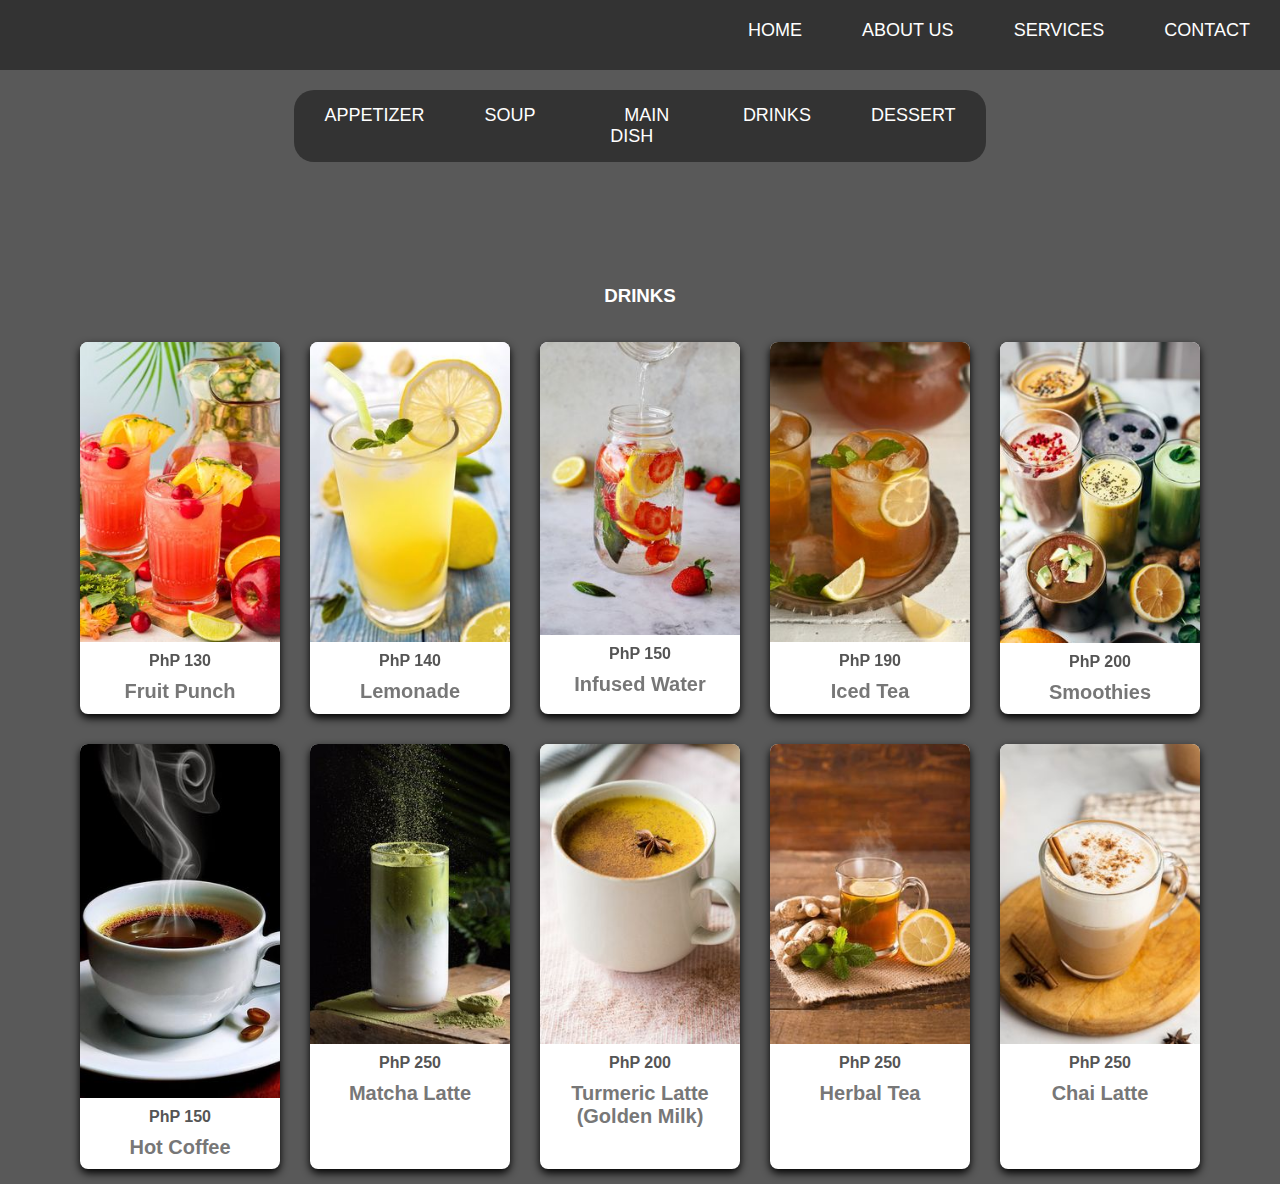
<file: drinks.html>
<!DOCTYPE html>
<html lang="en">
<head>
    <meta charset="UTF-8">
    <meta name="viewport" content="width=device-width, initial-scale=1.0">
    <title>FoodFiesta: Savoring Culinary Delights with Every Click</title>
    <link rel="stylesheet" href="ecommerce.css">
</head>

<body class="home-page">
    <header>
        <nav class="navbar">
            <ul>
                <li><a href="home.html">HOME</a></li>
                <li><a href="about.html">ABOUT US</a></li>
                <li><a href="services.html">SERVICES</a></li>
                <li><a href="contact.html">CONTACT</a></li>
            </ul>
        </nav>
    </header>

    <div class="menu">
        <nav class="navbar">
            <ul>
                <li><a href="appetizer.html">APPETIZER</a></li>
                <li><a href="soup.html">SOUP</a></li>
                <li><a href="dish.html">MAIN DISH</a></li>
                <li><a href="drinks.html">DRINKS</a></li>
                <li><a href="dessert.html">DESSERT</a></li>
            </ul>
        </nav>
    </div>

    <div class="container">
        <h3 class="title">DRINKS</h3>
        <div class="card-container">
            <div class="card" onclick="expandCard(this)">
                <img src="Fruit Punch.jpg" data-name="fries" alt="Fruit Punch">
                <span>PhP 130</span>
                <p>Fruit Punch</p>
                <div class="extra-details">
                    <p>Ingredients:<br>
                        <br>
                        2 cups orange juice<br>
                        1 cup pineapple juice<br>
                        1/4 cup lemon juice<br>
                        1/4 cup grenadine syrup<br>
                        2 cups chilled soda water or ginger ale (optional, for fizziness)<br>
                        Ice cubes<br>
                        Sliced fruits for garnish (optional), such as oranges, lemons, strawberries, or pineapple</p>
                </div>
            </div>
            <div class="card" onclick="expandCard(this)">
                <img src="Lemonade.jpg" data-name="Stuffed Mushrooms" alt="Lemonade">
                <span>PhP 140</span>
                <p>Lemonade</p>
                <div class="extra-details">
                    <p>Ingredients:<br>
                        <br>
                        1 cup freshly squeezed lemon juice (about 4-6 lemons)<br>
                        1 cup granulated sugar (adjust to taste)<br>
                        4 cups cold water<br>
                        Ice cubes<br>
                        Lemon slices or mint leaves for garnish (optional)</p>
                </div>
            </div>
            <div class="card" onclick="expandCard(this)">
                <img src="Infused Water.jpg" data-name="Bruschetta" alt="Infused Water">
                <span>PhP 150</span>
                <p>Infused Water</p>
                <div class="extra-details">
                    <p>Ingredients:<br>
                        <br>
                        Water (filtered or tap)<br>
                        Fresh fruits: such as strawberries, oranges, lemons, limes, cucumbers, watermelon, berries, etc.<br>
                        Fresh herbs: such as mint, basil, rosemary, thyme, etc.<br>
                        Spices: such as cinnamon sticks, ginger slices, whole cloves, etc.</p>
                </div>
            </div>
            <div class="card" onclick="expandCard(this)">
                <img src="Iced Tea.jpg" data-name="Deviled Eggs" alt="Iced Tea">
                <span>PhP 190</span>
                <p>Iced Tea</p>
                <div class="extra-details">
                    <p>Ingredients:<br>
                        <br>
                        Tea bags or loose-leaf tea (black tea, green tea, herbal tea, etc.)<br>
                        Water<br>
                        Ice cubes<br>
                        Optional sweetener (sugar, honey, agave syrup, etc.)<br>
                        Optional flavorings (lemon slices, mint leaves, fruit syrups, etc.)</p>
                </div>
            </div>
            <div class="card" onclick="expandCard(this)">
                <img src="Smoothies.jpg" data-name="Shrimp Cocktail" alt="Smoothies">
                <span>PhP 200</span>
                <p>Smoothies</p>
                <div class="extra-details">
                    <p>Ingredients:<br>
                        <br>
                        1-2 cups of liquid (such as water, milk, dairy-free milk alternatives like almond milk or coconut milk, or fruit juice)<br>
                        1-2 cups of fresh or frozen fruits (such as bananas, berries, mangoes, pineapples, peaches, etc.)<br>
                        1-2 cups of leafy greens (such as spinach, kale, or Swiss chard) - optional<br>
                        1/2 to 1 whole avocado or banana (for creaminess) - optional<br>
                        Protein powder or Greek yogurt - optional<br>
                        Sweetener (such as honey, maple syrup, or dates) - optional<br>
                        Ice cubes (if not using frozen fruits)</p>
                </div>
            </div>
            <div class="card" onclick="expandCard(this)">
                <img src="Hot Coffee.jpg" data-name="Spinach and Artichoke Dip" alt="Hot Coffee">
                <span>PhP 150</span>
                <p>Hot Coffee</p>
                <div class="extra-details">
                    <p>Ingredients:<br>
                        <br>
                        Freshly ground coffee beans<br>
                        Hot water</p>
                </div>
            </div>
            <div class="card" onclick="expandCard(this)">
                <img src="Matcha Latte.jpg" data-name="Caprese Skewers" alt="Matcha Latte">
                <span>PhP 250</span>
                <p>Matcha Latte</p>
                <div class="extra-details">
                    <p>Ingredients:<br>
                        <br>
                        1 teaspoon matcha powder<br>
                        2 ounces hot water (not boiling, around 175°F or 80°C)<br>
                        6 ounces steamed milk (dairy or plant-based)<br>
                        Sweetener of choice (optional), such as honey, maple syrup, or sugar</p>
                </div>
            </div>
            <div class="card" onclick="expandCard(this)">
                <img src="Turmeric Latte (Golden Milk).jpg" data-name="Mini Quiches" alt="Turmeric Latte (Golden Milk)">
                <span>PhP 200</span>
                <p>Turmeric Latte (Golden Milk)</p>
                <div class="extra-details">
                    <p>Ingredients:<br>
                        <br>
                        1 cup milk (dairy or plant-based)<br>
                        1 teaspoon ground turmeric<br>
                        1/2 teaspoon ground cinnamon<br>
                        1/4 teaspoon ground ginger<br>
                        1 pinch ground black pepper<br>
                        Sweetener of choice (optional), such as honey, maple syrup, or sugar<br>
                        1/2 teaspoon coconut oil or ghee (optional, for added creaminess)</p>
                </div>
            </div>
            <div class="card" onclick="expandCard(this)">
                <img src="Herbal Tea.jpg" data-name="Chicken Satay" alt="Herbal Tea">
                <span>PhP 250</span>
                <p>Herbal Tea</p>
                <div class="extra-details">
                    <p>Ingredients:<br>
                        <br>
                        Dried herbs, flowers, fruits, spices, or a combination of these (such as chamomile, peppermint, hibiscus, lemon balm, ginger, etc.)<br>
                        Hot water</p>
                </div>
            </div>
            <div class="card" onclick="expandCard(this)">
                <img src="10.jpg" data-name="Guacamole with Chips" alt="CChai Latte ">
                <span>PhP 250</span>
                <p>Chai Latte </p>
                <div class="extra-details">
                    <p>Ingredients:<br>
                        <br>
                        1 cup water<br>
                        2 black tea bags or 2 tablespoons loose-leaf black tea<br>
                        1 cup milk (dairy or plant-based)<br>
                        2-4 teaspoons sweetener of choice (such as honey, sugar, or maple syrup)<br>
                        1/2 teaspoon ground cinnamon<br>
                        1/4 teaspoon ground ginger<br>
                        1/4 teaspoon ground cardamom<br>
                        1/8 teaspoon ground cloves<br>
                        1/8 teaspoon ground nutmeg<br>
                        Pinch of black pepper (optional)<br>
                        Optional garnish: cinnamon sticks or ground cinnamon</p>
                </div>
            </div>
        </div>
    </div>

    <div class="expanded-card" id="expanded-card">
        <button class="close-btn" onclick="closeExpandedCard()">x</button>
        <div class="expanded-content">
            <h2 id="expanded-title"></h2>
            <span id="expanded-price"></span>
            <p id="expanded-description"></p>
        </div>
    </div>

    <script src="ecom.js"></script>
</body>
</html>
</file>
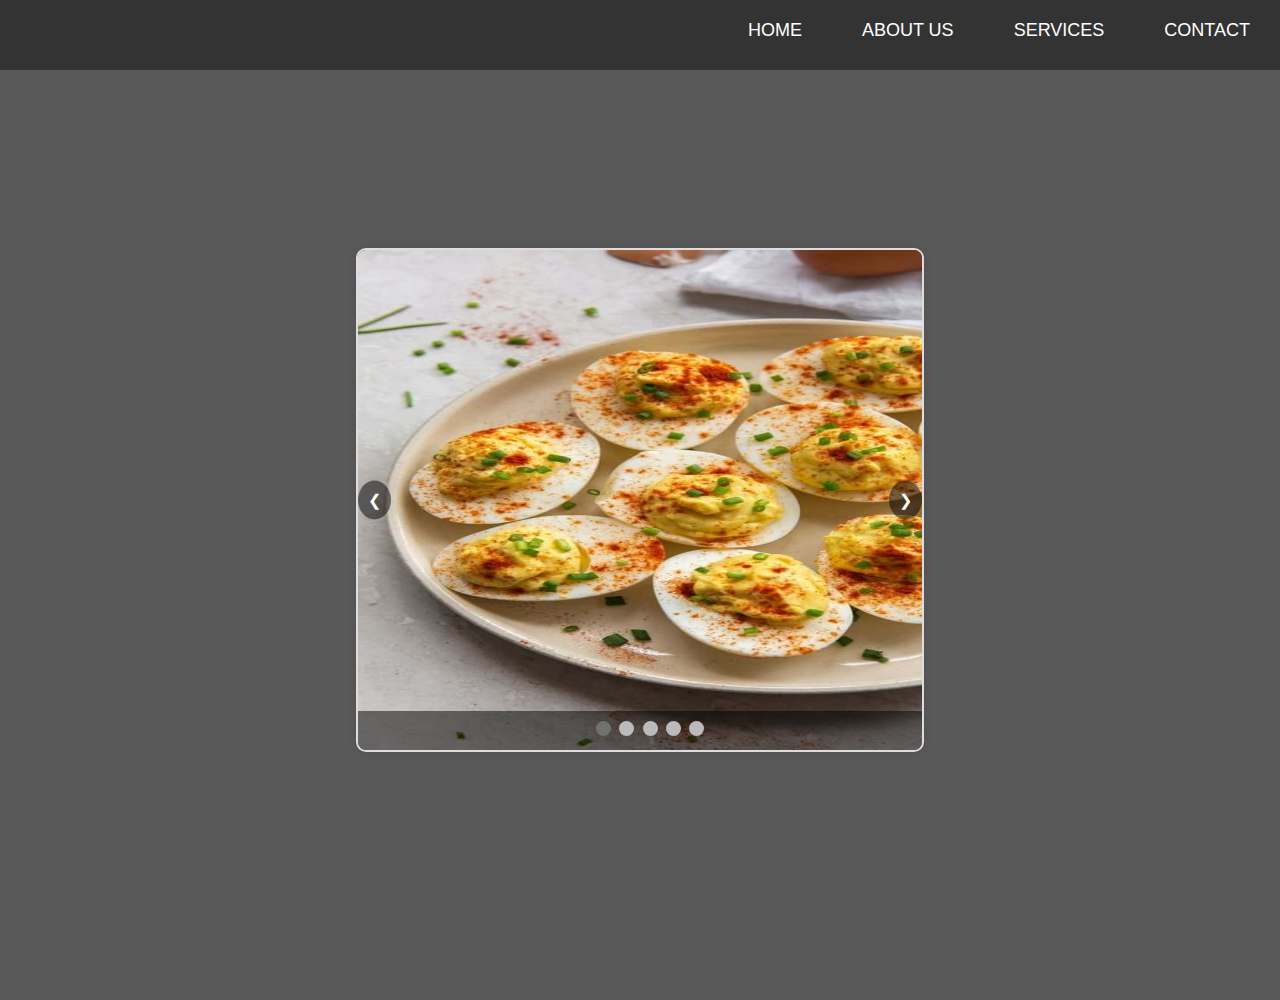
<file: home.html>
<!DOCTYPE html>
<html lang = "en">
    <head>
        <meta charset = "UTF-8">
        <meta name="viewport" content="width=device-width, initial-scale=1.0">
        <title>FoodFiesta: Savoring Culinary Delights with Evry Click</title>
        <link rel = "stylesheet" href = "ecommerce.css"> 
        <style>
              <style>
        body {
            background-color: #f0f0f0;
            font-family: Arial, sans-serif;
        }

        .menu-item {
            position: relative;
            width: 300px;
            height: 150px;
            background-size: cover;
            background-position: center;
            color: white;
            margin: 20px;
            padding: 10px;
            box-shadow: 0 0 5px rgba(0, 0, 0, 0.2);
            border-radius: 5px;
        }

        .exclusive-banner {
            position: absolute;
            top: 0;
            left: 0;
            background-color: #777;
            padding: 5px;
            font-size: 12px;
        }

        .price {
            position: absolute;
            top: 30px;
            left: 10px;
            background-color: #999;
            padding: 10px;
            font-size: 20px;
            border-radius: 3px;
        }

        .food-label {
            position: absolute;
            bottom: 10px;
            left: 10px;
            font-size: 18px;
        }
    </style>
        </style>
    </head>

    <body class = "home-page" >
        <header>
            <nav class = "navbar">
                <ul>
                    <li><a href = "home.html">HOME</a></li>
                    <li><a href = "about.html">ABOUT US</a></li>
                    <li><a href = "services.html">SERVICES</a></li>
                    <li><a href = "contact.html">CONTACT</a></li>
                </ul>
            </nav>
        </header>
        <!--<div class = "menu">
        <nav class = "navbar">
            <ul>
                <li><a href = "appetizer.html">APPETIZER</a></li>
                <li><a href = "soup.html">SOUP</a></li>
                <li><a href = "maindish.html">MAIN DISH</a></li>
                <li><a href = "drinks.html">DRINKS</a></li>
                <li><a href = "dessert.html">DESSERT</a></li>
            </ul>
        </nav>
        </div>-->

        <div class="slider">
            <div class="slides">
                <div class="slide"><a href = "appetizer.html"><img src="Deviled Eggs.jpg" alt="Deviled Eggs"></a></div>
                <div class="slide"><a href = "soup.html"><img src="French Onion Soup.jpg" alt="French Onion Soup"></a></div>
                <div class="slide"><a href = "dish.html"><img src="Vegetable Lasagna.jpg" alt="Image 3"></a></div>
                <div class="slide"><a href = "drinks.html"><img src="Lemonade.jpg" alt="Image 2"></a></div>
                <div class="slide"><a href = "dessert.html"><img src="Molten Lava Cake.jpg" alt="Image 3"></a></div>
            </div>

            <div class="navigation">
                <div class="nav-btn" id="prev">&#10094;</div>
                <div class="nav-btn" id="next">&#10095;</div>
            </div>

            <div class="dots">
                <span class="dot" onclick="currentSlide(1)"></span>
                <span class="dot" onclick="currentSlide(2)"></span>
                <span class="dot" onclick="currentSlide(3)"></span>
                <span class="dot" onclick="currentSlide(4)"></span>
                <span class="dot" onclick="currentSlide(5)"></span>
            </div>
        </div>
    

        <script>

        let slideIndex = 0;
            showSlides();
            
            function showSlides() {
                let slides = document.querySelectorAll('.slide');
                let dots = document.querySelectorAll('.dot');
                
                slides.forEach((slide, index) => {
                    slide.style.display = 'none';
                    dots[index].classList.remove('active');
                });
            
                slideIndex++;
                if (slideIndex > slides.length) { slideIndex = 1; }
            
                slides[slideIndex - 1].style.display = 'block';
                dots[slideIndex - 1].classList.add('active');
            
                setTimeout(showSlides, 7000); // Change image every 3 seconds
            }
            
            document.getElementById('prev').addEventListener('click', () => {
                slideIndex -= 2;
                if (slideIndex < 0) slideIndex = slides.length - 2;
                showSlides();
            });
            
            document.getElementById('next').addEventListener('click', () => {
                showSlides();
            });
            
            function currentSlide(n) {
                slideIndex = n - 1;
                showSlides();
            }
            </script>
    </body>

</html>
</file>
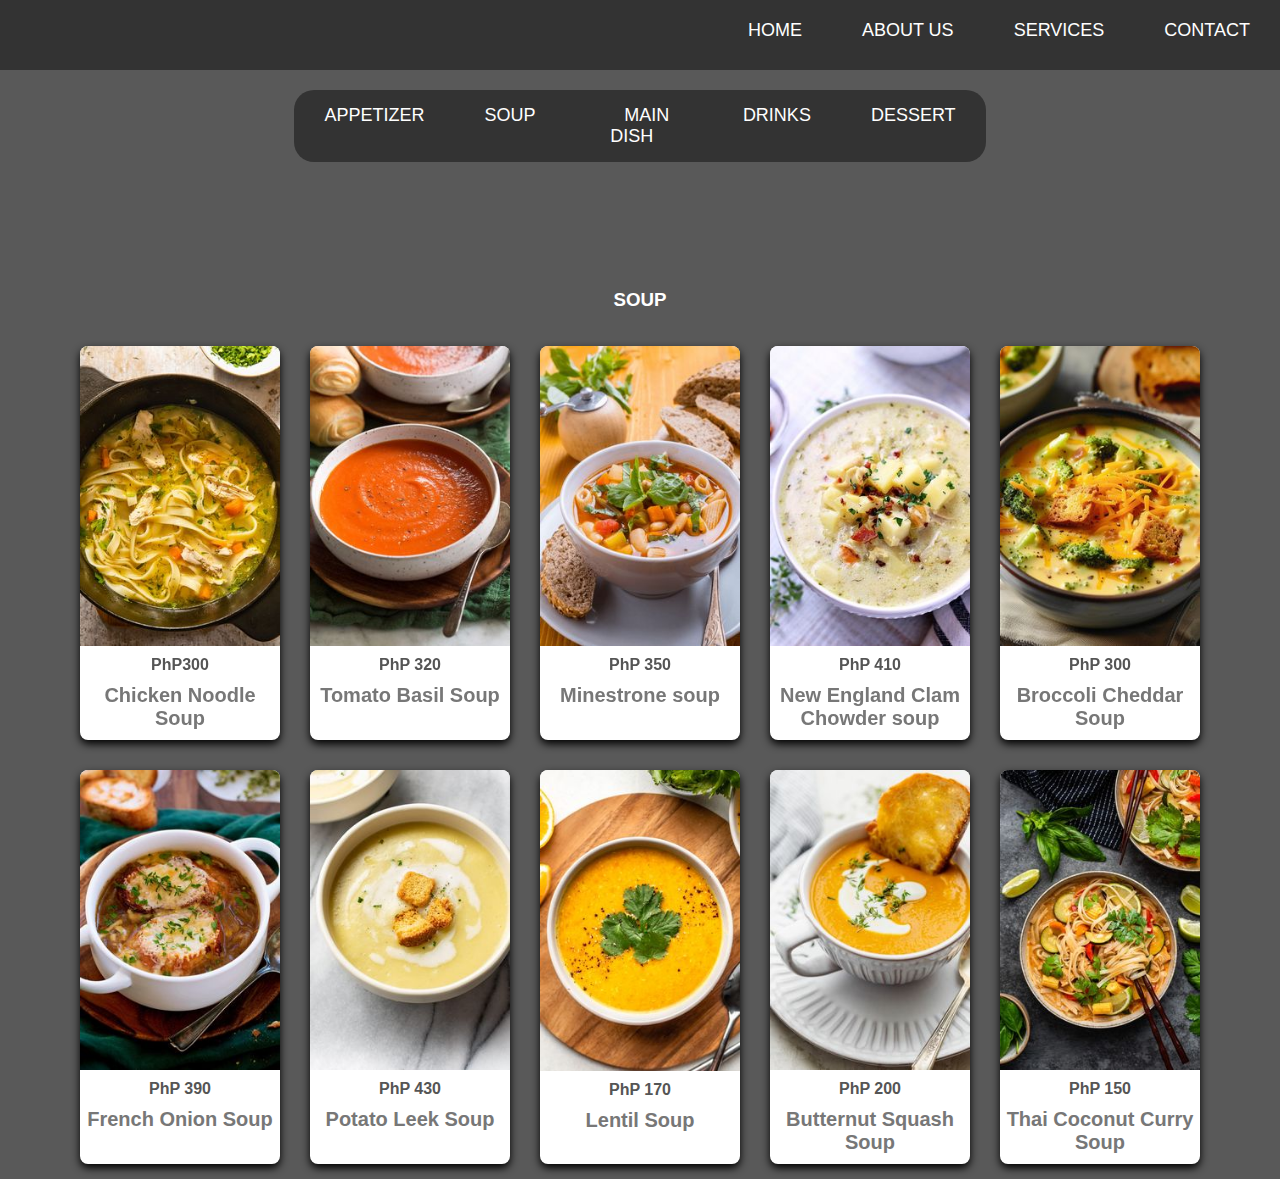
<file: soup.html>
<!DOCTYPE html>
<html lang="en">
<head>
    <meta charset="UTF-8">
    <meta name="viewport" content="width=device-width, initial-scale=1.0">
    <title>FoodFiesta: Savoring Culinary Delights with Every Click</title>
    <link rel="stylesheet" href="ecommerce.css">
</head>

<body class="home-page">
    <header>
        <nav class="navbar">
            <ul>
                <li><a href="home.html">HOME</a></li>
                <li><a href="about.html">ABOUT US</a></li>
                <li><a href="services.html">SERVICES</a></li>
                <li><a href="contact.html">CONTACT</a></li>
            </ul>
        </nav>
    </header>

    <div class="menu">
        <nav class="navbar">
            <ul>
                <li><a href="appetizer.html">APPETIZER</a></li>
                <li><a href="soup.html">SOUP</a></li>
                <li><a href="dish.html">MAIN DISH</a></li>
                <li><a href="drinks.html">DRINKS</a></li>
                <li><a href="dessert.html">DESSERT</a></li>
            </ul>
        </nav>
    </div>

    <div class="container">
        <h3 class="title">SOUP</h3>
        <div class="card-container">
            <div class="card" onclick="expandCard(this)">
                <img src="Chicken Noodle Soup.jpg" data-name="fries" alt="Chicken Noodle Soup">
                <span>PhP300</span>
                <p>Chicken Noodle Soup</p>
                <div class="extra-details">
                    <p>Ingredients:<br>
                        <br>
                        1 tablespoon olive oil<br>
                        1 onion, diced<br>
                        2 carrots, sliced<br>
                        2 celery stalks, sliced<br>
                        2 cloves garlic, minced<br>
                        8 cups chicken broth (homemade or store-bought)<br>
                        2 cups cooked chicken, shredded or diced<br>
                        2 cups uncooked egg noodles<br>
                        1 teaspoon dried thyme<br>
                        1 bay leaf<br>
                        Salt and pepper to taste<br>
                        Chopped fresh parsley for garnish (optional)</p>
                </div>
            </div>
            <div class="card" onclick="expandCard(this)">
                <img src="tomato.jpg" data-name="Stuffed Mushrooms" alt="Tomato Basil Soup">
                <span>PhP 320</span>
                <p>Tomato Basil Soup</p>
                <div class="extra-details">
                    <p>Ingredients:<br>
                        <br>
                        2 tablespoons olive oil<br>
                        1 onion, chopped<br>
                        2 cloves garlic, minced<br>
                        2 cans (28 ounces each) whole peeled tomatoes<br>
                        1 cup vegetable broth or chicken broth<br>
                        1/4 cup fresh basil leaves, chopped (plus extra for garnish)<br>
                        1/2 cup heavy cream (optional, for a creamier soup)<br>
                        Salt and pepper to taste<br>
                        Grated Parmesan cheese for garnish (optional)<br>
                        Croutons for serving (optional)</p>
                </div>
            </div>
            <div class="card" onclick="expandCard(this)">
                <img src="Minestrone soup.jpg" data-name="Bruschetta" alt="Minestrone soup">
                <span>PhP 350</span>
                <p>Minestrone soup</p>
                <div class="extra-details">
                    <p>Ingredients:<br>
                        <br>
                        2 tablespoons olive oil<br>
                        1 onion, diced<br>
                        2 carrots, diced<br>
                        2 celery stalks, diced<br>
                        3 cloves garlic, minced<br>
                        1 zucchini, diced<br>
                        1 yellow squash, diced<br>
                        1 cup diced tomatoes (fresh or canned)<br>
                        4 cups vegetable broth or chicken broth<br>
                        2 cups water<br>
                        1 can (15 ounces) cannellini beans, drained and rinsed<br>
                        1 cup small pasta (such as ditalini or small shells)<br>
                        2 teaspoons dried Italian seasoning<br>
                        Salt and pepper to taste<br>
                        Fresh basil or parsley, chopped, for garnish (optional)<br>
                        Grated Parmesan cheese for serving (optional)</p>
                </div>
            </div>
            <div class="card" onclick="expandCard(this)">
                <img src="New England Clam Chowder soup.jpg" data-name="Deviled Eggs" alt="New England Clam Chowder soup">
                <span>PhP 410</span>
                <p>New England Clam Chowder soup</p>
                <div class="extra-details">
                    <p>Ingredients:<br>
                        <br>
                        6 slices bacon, chopped<br>
                        1 onion, finely chopped<br>
                        2 stalks celery, finely chopped<br>
                        2 tablespoons unsalted butter<br>
                        3 tablespoons all-purpose flour<br>
                        3 cups clam juice or seafood broth<br>
                        1 cup heavy cream<br>
                        2 cups milk<br>
                        2 large potatoes, peeled and diced<br>
                        2 cans (6.5 ounces each) chopped clams, drained, with juice reserved<br>
                        Salt and pepper to taste<br>
                        Fresh parsley, chopped, for garnish (optional)<br>
                        Oyster crackers or crusty bread for serving</p>
                </div>
            </div>
            <div class="card" onclick="expandCard(this)">
                <img src="Broccoli Cheddar Soup.jpg" data-name="Shrimp Cocktail" alt="Broccoli Cheddar Soup">
                <span>PhP 300</span>
                <p>Broccoli Cheddar Soup</p>
                <div class="extra-details">
                    <p>Ingredients:<br>
                        <br>
                        4 tablespoons unsalted butter<br>
                        1 onion, diced<br>
                        2 cloves garlic, minced<br>
                        1/4 cup all-purpose flour<br>
                        4 cups vegetable or chicken broth<br>
                        4 cups fresh broccoli florets<br>
                        1 cup grated cheddar cheese<br>
                        1 cup half-and-half or heavy cream<br>
                        Salt and pepper to taste<br>
                        Pinch of nutmeg (optional)<br>
                        Croutons or bread for serving (optional)</p>
                </div>
            </div>
            <div class="card" onclick="expandCard(this)">
                <img src="French Onion Soup.jpg" data-name="Spinach and Artichoke Dip" alt="French Onion Soup">
                <span>PhP 390</span>
                <p>French Onion Soup</p>
                <div class="extra-details">
                    <p>Ingredients:<br>
                        <br>
                        4 large onions, thinly sliced<br>
                        4 tablespoons unsalted butter<br>
                        2 cloves garlic, minced<br>
                        1 teaspoon granulated sugar (optional, to help with caramelization)<br>
                        1/4 cup dry white wine (optional)<br>
                        6 cups beef broth<br>
                        2 bay leaves<br>
                        Salt and pepper to taste<br>
                        Baguette or French bread, sliced<br>
                        Gruyere cheese or Swiss cheese, grated<br>
                        Fresh thyme or parsley for garnish (optional)<br>
                        </p>
                </div>
            </div>
            <div class="card" onclick="expandCard(this)">
                <img src="Potato Leek Soup.jpg" data-name="Caprese Skewers" alt="Potato Leek Soup">
                <span>PhP 430</span>
                <p>Potato Leek Soup</p>
                <div class="extra-details">
                    <p>Ingredients:<br>
                        <br>
                        3 large leeks, white and light green parts only, sliced<br>
                        2 tablespoons unsalted butter<br>
                        3 cloves garlic, minced<br>
                        4 cups potatoes, peeled and diced (about 4 medium potatoes)<br>
                        4 cups vegetable or chicken broth<br>
                        1 bay leaf<br>
                        Salt and pepper to taste<br>
                        1/2 cup heavy cream (optional)<br>
                        Fresh chives or parsley, chopped, for garnish (optional)</p>
                </div>
            </div>
            <div class="card" onclick="expandCard(this)">
                <img src="Lentil Soup.jpg" data-name="Mini Quiches" alt="Lentil Soup">
                <span>PhP 170</span>
                <p>Lentil Soup</p>
                <div class="extra-details">
                    <p>Ingredients:<br>
                        <br>
                        1 tablespoon olive oil<br>
                        1 onion, diced<br>
                        2 carrots, diced<br>
                        2 celery stalks, diced<br>
                        3 cloves garlic, minced<br>
                        1 cup dried green or brown lentils, rinsed and drained<br>
                        6 cups vegetable or chicken broth<br>
                        1 can (14 ounces) diced tomatoes, with juice<br>
                        1 teaspoon ground cumin<br>
                        1 teaspoon ground coriander<br>
                        1/2 teaspoon smoked paprika<br>
                        Salt and pepper to taste<br>
                        Fresh lemon juice, for serving (optional)<br>
                        Chopped fresh parsley or cilantro, for garnish (optional)</p>
                </div>
            </div>
            <div class="card" onclick="expandCard(this)">
                <img src="Butternut Squash Soup.jpg" data-name="Chicken Satay" alt="Butternut Squash Soup">
                <span>PhP 200</span>
                <p>Butternut Squash Soup</p>
                <div class="extra-details">
                    <p>Ingredients:<br>
                        <br>
                        1 medium butternut squash (about 2 pounds), peeled, seeded, and diced<br>
                        1 onion, diced<br>
                        2 carrots, diced<br>
                        2 celery stalks, diced<br>
                        2 cloves garlic, minced<br>
                        4 cups vegetable or chicken broth<br>
                        1 teaspoon ground cumin<br>
                        1/2 teaspoon ground cinnamon<br>
                        1/4 teaspoon ground nutmeg<br>
                        Salt and pepper to taste<br>
                        2 tablespoons olive oil<br>
                        1/2 cup heavy cream or coconut milk (for a dairy-free option)<br>
                        Fresh thyme or parsley for garnish (optional)<br>
                        Toasted pumpkin seeds for garnish (optional)</p>
                </div>
            </div>
            <div class="card" onclick="expandCard(this)">
                <img src="Thai Coconut Curry Soup.jpg" data-name="Guacamole with Chips" alt="Thai Coconut Curry Soup">
                <span>PhP 150</span>
                <p>Thai Coconut Curry Soup</p>
                <div class="extra-details">
                    <p>Ingredients:<br>
                        <br>
                        1 tablespoon vegetable oil<br>
                        1 onion, diced<br>
                        2 cloves garlic, minced<br>
                        1 tablespoon grated fresh ginger<br>
                        2 tablespoons Thai red curry paste<br>
                        1 can (13.5 ounces) coconut milk<br>
                        4 cups vegetable or chicken broth<br>
                        2 tablespoons soy sauce<br>
                        1 tablespoon brown sugar<br>
                        2 cups mixed vegetables (such as bell peppers, carrots, snow peas, and mushrooms), thinly sliced<br>
                        1 block (14 ounces) firm tofu, diced<br>
                        Juice of 1 lime<br>
                        Salt and pepper to taste<br>
                        Fresh cilantro, chopped, for garnish<br>
                        Cooked rice or rice noodles for serving (optional)</p>
                </div>
            </div>
        </div>
    </div>

    <div class="expanded-card" id="expanded-card">
        <button class="close-btn" onclick="closeExpandedCard()">x</button>
        <div class="expanded-content">
            <h2 id="expanded-title"></h2>
            <span id="expanded-price"></span>
            <p id="expanded-description"></p>
        </div>
    </div>

    <script src="ecom.js"></script>
</body>
</html>
</file>
<file: ecommerce.css>
body, html {
    margin: 50px;
    padding: 0;
    height: 100%;
    display: flex;
    flex-direction: column;
    justify-content: center;
    align-items: center;
    font-family: Arial, sans-serif;
    text-align: center;
    color: white;
    overflow-y: visible; /* Ensure the scrollbar is visible */
}

/* index body */
body:not(.home-page) {
    background-image: url('background1.jpg');
    background-size: cover;
    background-position: center;
    background-repeat: no-repeat;
    background-attachment: fixed;
}

button.explore {
    background-color: #595959;
    border: none;
    border-radius: 15px;
    padding: 15px 30px;
    font-size: 18px;
    color: white;
    cursor: pointer;
    transition: background-color 0.3s ease;
}

button.explore a {
    color: white;
    text-decoration: none;
}

button.explore:hover {
    background-color: #616569;
}

h1 {
    color: black;
}

/* index area */

/* home body */
body.home-page {
    background-color: #595959;
    color: #fff;
}

header {
    background: #333;
    width: 100%;
    height: 50px;
    padding: 10px 0;
    position: fixed;
    top: 0;
}

.navbar ul {
    list-style-type: none;
    padding: 0;
    margin: 0;
    margin-top: 10px;
    display: flex;
    justify-content: right;
}

.navbar ul li {
    margin: 0 15px;
}

.navbar ul li a {
    text-decoration: none;
    color: white;
    font-size: 18px;
    padding: 10px 15px;
    transition: background-color 0.3s ease;
}

.navbar ul li a:hover {
    background-color: #616569;
    border-radius: 5px;
}

h1 {
    margin: 20px 0;
}

/* menu */
.menu {
    background-color: #333;
    width: 54%;
    padding: 15px 0;
    border-radius: 20px;
    position: fixed;
    top: 0;
    margin-top: 90px;
    z-index: 900;
}

.menu .navbar ul {
    list-style-type: none;
    padding: 0;
    margin: 0;
    display: flex;
    justify-content: center;
}

.menu .navbar ul li {
    margin: 0 15px;
}

.menu .navbar ul li a {
    text-decoration: none;
    color: white;
    font-size: 18px;
    padding: 10px 15px;
    border-radius: 25px;
    transition: background-color 0.3s ease;
}

.menu .navbar ul li a:hover {
    background-color: #616569;
    border-radius: 25px;
}

/* Your existing CSS */

.container {
    max-width: 1000%;
    width: 1300px;
    padding-top: 150px;
    display: flex;
    flex-direction: column;
    align-items: center;
    justify-content: center;
    margin-top: 300px;
}

.card-container {
    display: flex;
    flex-wrap: wrap;
    justify-content: center;
}

.card {
    width: 200px;
    background-color: #fff;
    box-shadow: 0 4px 8px #000000;
    border-radius: 8px;
    margin: 15px;
    text-align: center;
    transition: all 0.3s ease;
    cursor: pointer;
    overflow: hidden;
    position: relative;
}

.card img {
    width: 100%;
    height: auto;
    display: block;
}

.card span {
    display: block;
    font-weight: bold;
    color: #555;
    margin-top: 10px;
}

.card p {
    margin: 10px 0;
    color: #777;
    font-size: 20px;
    font-weight: bold;
}

.card .extra-details {
    display: none;
    color: #777;
    font-size: 16px;
    margin-top: 10px;
}

.expanded-card {
    display: none;
    position: absolute;
    top: 50%;
    left: 50%;
    transform: translate(-50%, -50%); 
    width: 60%;
    max-width: 800px;
    height: 400px; 
    background-color: #ccc;
    margin: 15px;
    text-align: center;
    transition: all 0.3s ease;
    padding: 20px;
    z-index: 1000;
    border-radius: 10px;
    overflow-y: auto; 
    color: black; 
}

.expanded-card .close-btn {
    position: absolute;
    top: 10px;
    right: 10px;
    background-color: transparent;
    border: none;
    font-size: 20px;
    cursor: pointer;
}
.expanded-card * {
    color: black;
}

.expanded-card img {
    width: 30%;
    height: auto;
    display: block;
    margin: 0 auto;
}

.hide {
    display: none;
}

/*about*/

.a-con {
    display: flex;
    flex-direction: column;
    align-items: center;
}

h2 {
     margin-top: 100px;
    font-size: 24px; 
    margin-bottom: 30px; 
}


.mission,
.vision {
    background-color: #404040;
    color: #fff;
    padding: 20px;
    margin: 20px 0;
    border-radius: 10px;
    max-width: 1000px;
    width: 800px;
}

.mission h3,
.vision h3 {
    margin-bottom: 10px;
}

.mission p,
.vision p {
    font-size: 16px;
    line-height: 1.5;
}
/*about*/

.serve {
    display: flex;
    flex-wrap: wrap;
    justify-content: space-around;
    width: 80%;
    margin: 0 auto;
    padding: 20px;
}

.menu-item {
    width: 40%;
    text-align: center;
    margin-bottom: 20px;
    box-shadow: 0 0 5px rgba(0, 0, 0, 0.2);
    border-radius: 5px;
    padding: 10px;
}

.menu-item h3 {
    margin-top: 10px;
}

.menu-item p {
    font-weight: bold;
}

img {
    width: 100%;
    height: auto;
}

.slider {
    width: 80%;
    margin: auto;
    overflow: hidden;
    position: relative;
    border: 2px solid #ddd;
    border-radius: 10px;
    box-shadow: 0 0 10px rgba(0, 0, 0, 0.1);
}

.slides {
    display: flex;
    transition: transform 0.5s ease-in-out;
}

.slide {
    min-width: 100%;
    box-sizing: border-box;
}

img {
    width: 700px;
    height: 500px;
    display: block;
}

.navigation {
    position: absolute;
    width: 100%;
    top: 50%;
    display: flex;
    justify-content: space-between;
    transform: translateY(-50%);
}

.nav-btn {
    background-color: rgba(0,0,0,0.5);
    color: #fff;
    border: none;
    padding: 10px;
    cursor: pointer;
    border-radius: 50%;
}

.dots {
    text-align: center;
    padding: 10px;
    background-color: rgba(0,0,0,0.5);
    position: absolute;
    width: 100%;
    bottom: 0;
}

.dot {
    cursor: pointer;
    height: 15px;
    width: 15px;
    margin: 0 2px;
    background-color: #bbb;
    border-radius: 50%;
    display: inline-block;
    transition: background-color 0.6s ease;
}

.dot.active {
    background-color: #717171;
}


/*service*/
.menu-item {
    position: relative;
    width: 300px;
    height: 150px;
    background-size: cover;
    background-position: center;
    color: white;
    margin: 20px;
    padding: 10px;
    box-shadow: 0 0 5px rgba(0, 0, 0, 0.2);
    border-radius: 5px;
}

.exclusive-banner {
    position: absolute;
    top: 0;
    left: 0;
    background-color: #777;
    padding: 5px;
    font-size: 12px;
}

.price {
    position: absolute;
    top: 30px;
    left: 10px;
    background-color: #999;
    padding: 10px;
    font-size: 20px;
    border-radius: 3px;
}

.food-label {
    position: absolute;
    bottom: 10px;
    left: 10px;
    font-size: 18px;
}

.row {
    display: flex;
    flex-direction: row;
    justify-content: space-between;
    width: 80%;
}

.content {
    width: 40%;
    text-align: left; /* Change to center if preferred */
}

.title {
    color: #fff;
    margin-bottom: 20px;
}

.info h3 {
    color: #fff;
    margin-bottom: 10px;
}

.box {
    background-color: #40404040;
    border: 2px solid #ccc;
    padding: 10px;
    width: 100%;
    margin-bottom: 10px;
    border-radius: 5px;
}

.message {
    height: 100px; /* Adjust message box height as needed */
}

.btn {
    background-color: #4CAF50;
    color: white;
    padding: 15px 32px;
    text-align: center;
    text-decoration: none;
    display: inline-block;
    font-size: 16px;
    margin-bottom: 10px;
    cursor: pointer;
    border: none;
    border-radius: 5px;
}
</file>
